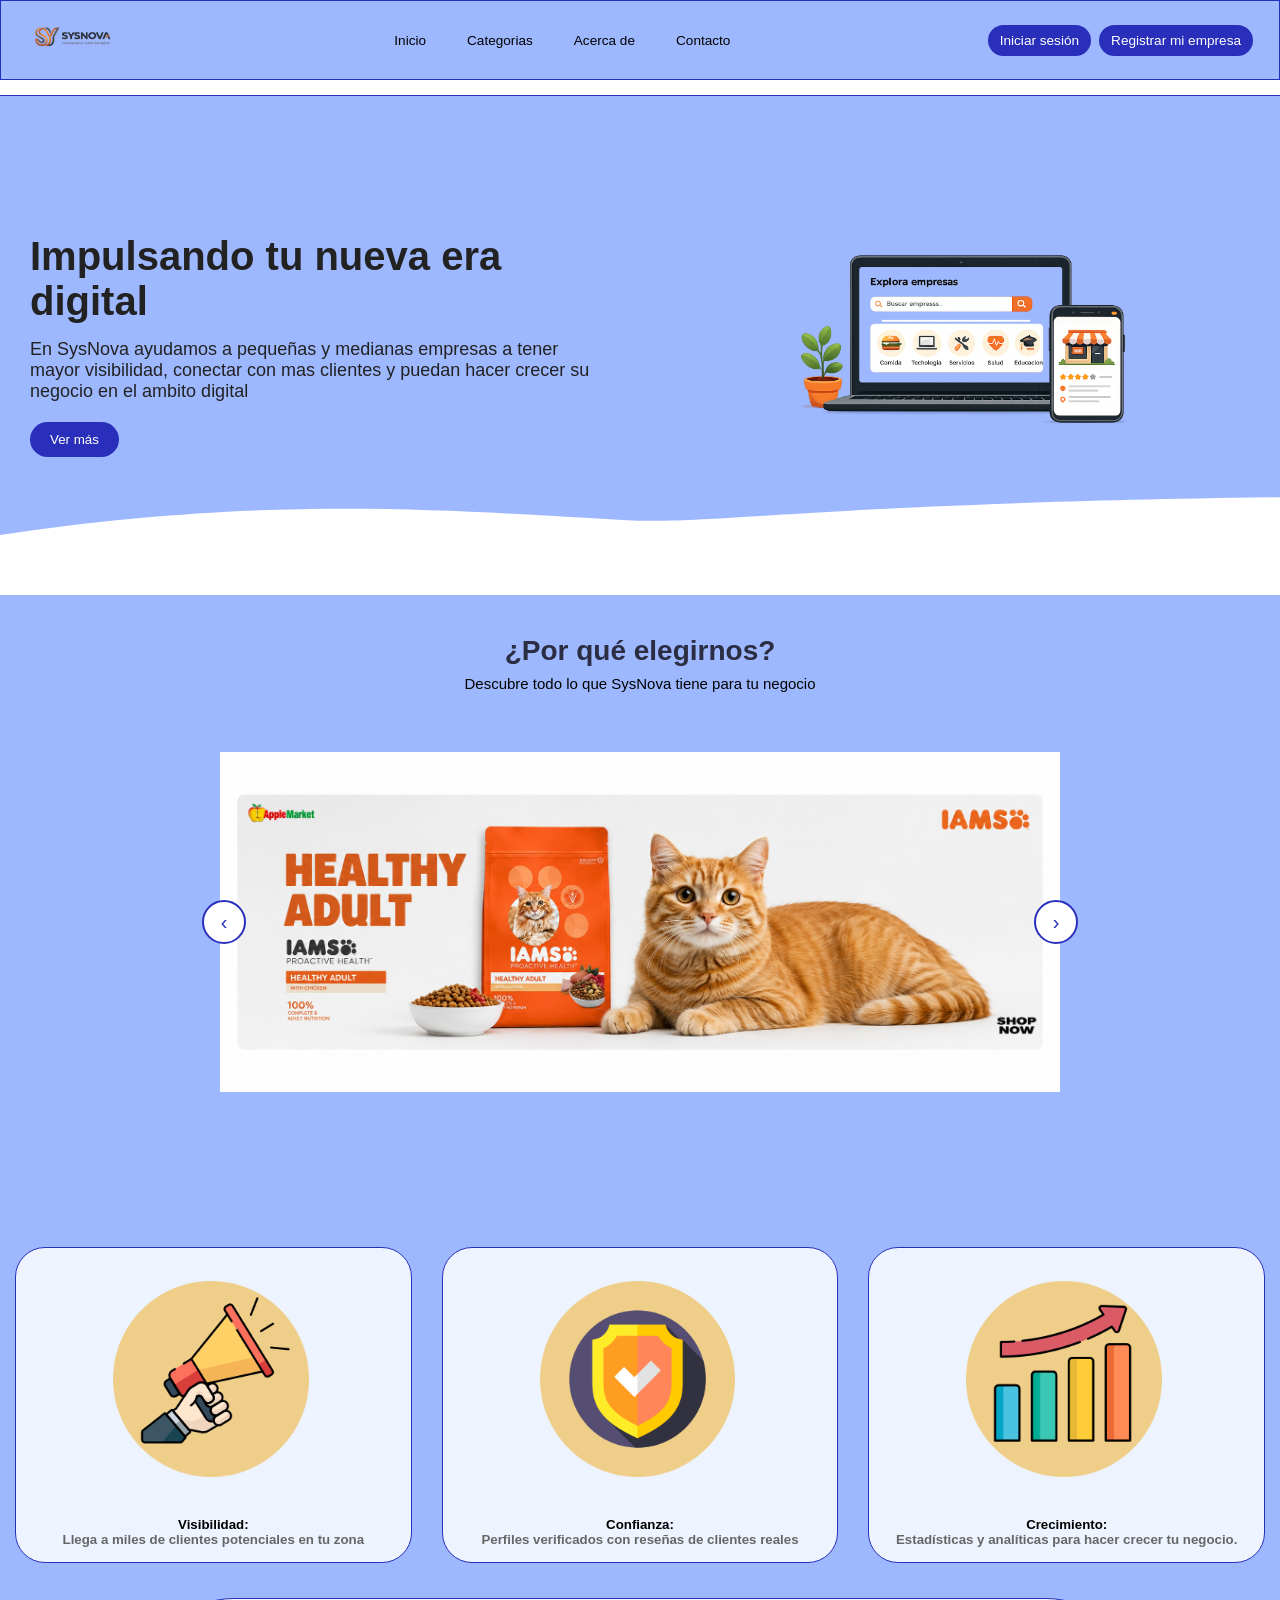
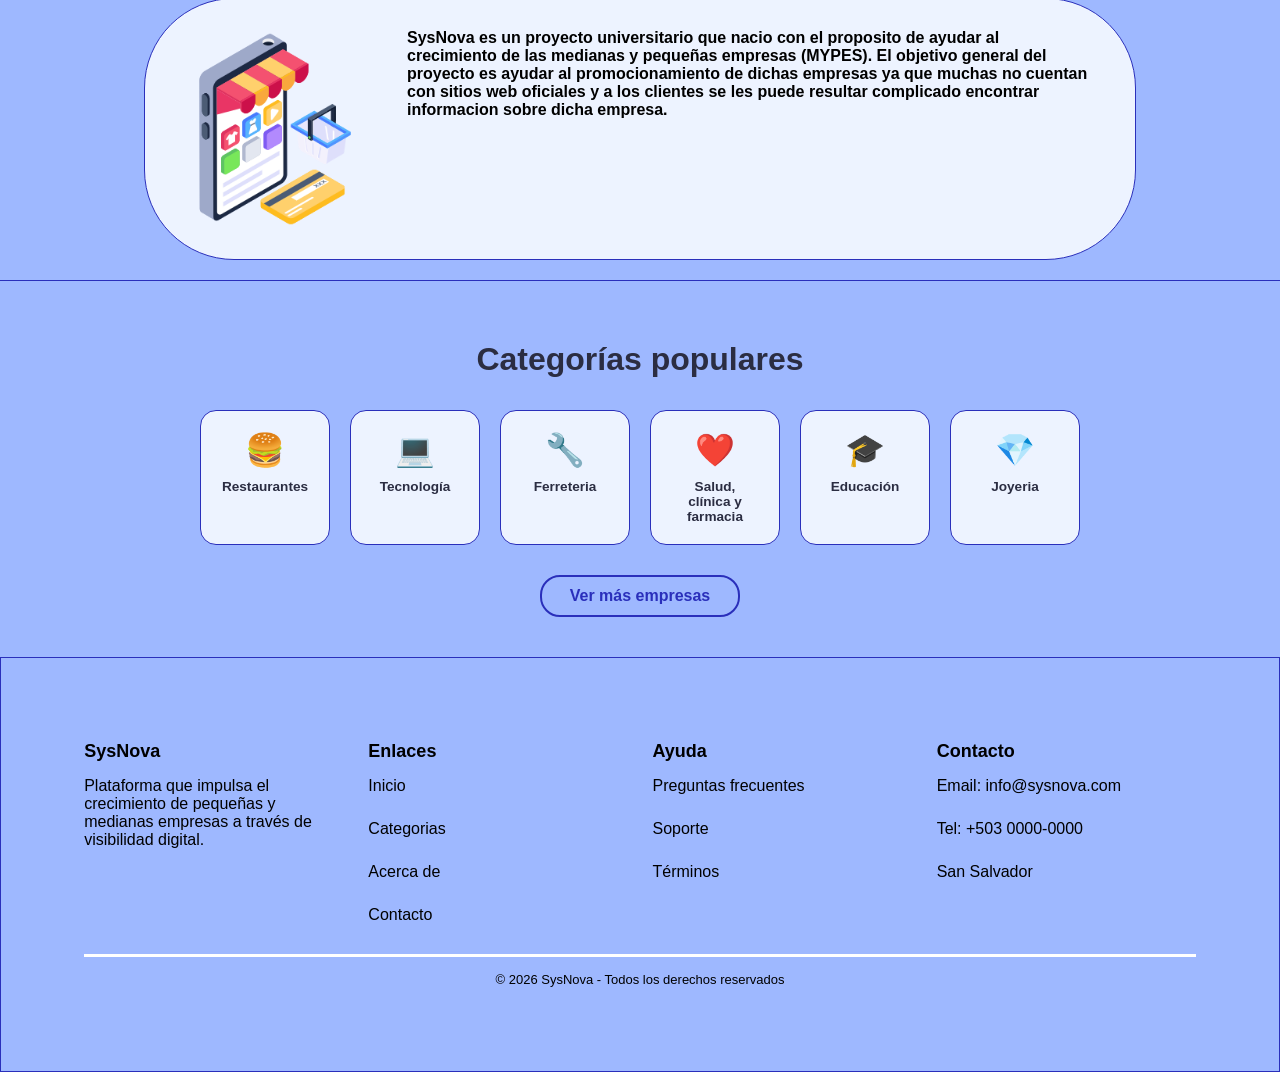
<file: index.html>
<!DOCTYPE html>
<html lang="es">
<head>
    <meta charset="UTF-8">
    <meta name="viewport" content="width=device-width, initial-scale=1.0">
    <title>Inicio - SysNova</title>
    <link rel="stylesheet" href="css/estiloindex.css">
</head>
<body>
    <header>
    <img src="img/logo.png" class="logo">

    <!-- Botón hamburguesa (solo visible en móvil) -->
    <button class="hamburguesa" onclick="toggleMenu()">&#9776;</button>

        <nav class="menu">
          <ul>
                <li><a href="index.html">Inicio</a></li>
                <li><a href="paginas/categorias.html">Categorias</a></li>
                <li><a href="paginas/acercade.html">Acerca de</a></li>
                <li><a href="paginas/contacto.html">Contacto</a></li>
            </ul> 
        </nav>
            <ul class="registro">
                <li><button onclick="abrirModalLogin()">Iniciar sesión</button></li>
                <li><button onclick="abrirModal()">Registrar mi empresa</button></li>
            </ul>  
    </header>

    <section class="banner">
        <div class="banner-texto">
            <h1>Impulsando tu nueva era digital</h1>
            <p>En SysNova ayudamos a pequeñas y medianas empresas a tener mayor visibilidad, conectar con mas clientes y puedan hacer crecer su negocio en el ambito digital</p>
            <button>Ver más</button>
        </div>

        <div class="banner-img">
        <img src="img/banner.png" alt="banner">
        </div>

        <svg class="curva" viewBox="0 0 1440 320" preserveAspectRatio="none">
        <path fill="white" d="M0,200 C300,120 500,150 700,170 C900,190 1100,20 3940,220 L1440,320 L0,320 Z"></path>
        </svg>
    </section>

    <!-- CARRUSEL -->
<section class="carousel-section">
  <h2>¿Por qué elegirnos?</h2>
  <p>Descubre todo lo que SysNova tiene para tu negocio</p>

  <div class="carousel-wrapper">
    <button class="carousel-btn btn-prev" onclick="mover(-1)">&#8249;</button>
    <div class="carousel-track" id="track">

      <div class="carousel-slide">
        <img src="img/imgIndex/slide1.jpeg" alt="Slide 1">
      </div>

      <div class="carousel-slide">
        <img src="img/imgIndex/slide2.jpeg" alt="Slide 2">
      </div>

      <div class="carousel-slide">
        <img src="img/imgIndex/slide3.jpeg" alt="Slide 3">
      </div>

      <div class="carousel-slide">
        <img src="img/imgIndex/slide4.jpeg" alt="Slide 4">
      </div>

      <div class="carousel-slide">
        <img src="img/imgIndex/slide5.jpeg" alt="Slide 5">
      </div>

    </div>
    <button class="carousel-btn btn-next" onclick="mover(1)">&#8250;</button>
  </div>
</section>
    
<!-- Contenido -->
<div class="contenido_container">
    <section class="servicios">
        <!-- <h1>¿Porque elegir a SysNova?</h1> -->
        <div class="cards">
        <div class="card">
            <img src="img/parlante.png" alt="">
            <h5><span>Visibilidad:</span></h5>
            <h5 class="descripcion">Llega a miles de clientes potenciales en tu zona</h5>
          </div>
        <div class="card">
            <img src="img/proteger.png" alt="">
            <h5><span>Confianza:</span></h5>
            <h5 class="descripcion">Perfiles verificados con reseñas de clientes reales</h5>
          </div>
        <div class="card">
            <img src="img/creciente.png" alt="">
            <h5><span>Crecimiento:</span></h5>
            <h5 class="descripcion">Estadísticas y analíticas para hacer crecer tu negocio.</h5>
          </div>
        </div>
    </section>

    <section class="contenido">
        <div class="objetivo">
        <img src="img/tienda-online.png" alt="">
        <p class="parrafo">
        <h4>SysNova es un proyecto universitario que nacio con el proposito de ayudar al crecimiento de las medianas y pequeñas empresas (MYPES). 
        El objetivo general del proyecto es ayudar al promocionamiento de dichas empresas ya que muchas no cuentan con sitios web oficiales y
        a los clientes se les puede resultar complicado encontrar informacion sobre dicha empresa.</h4>
        </p>
        </div>
    </section>
</div>

<!-- ===== CATEGORÍAS DESTACADAS ===== -->
    <section class="categorias-destacadas">
        <h2>Categorías populares</h2>
        <div class="categorias-grid">

            <a href="paginas/categorias.html" class="categoria-item">
                <div class="categoria-icono">🍔</div>
                <span>Restaurantes</span>
            </a>

            <a href="paginas/categorias.html" class="categoria-item">
                <div class="categoria-icono">💻</div>
                <span>Tecnología</span>
            </a>

            <a href="paginas/categorias.html" class="categoria-item">
                <div class="categoria-icono">🔧</div>
                <span>Ferreteria</span>
            </a>

            <a href="paginas/categorias.html" class="categoria-item">
                <div class="categoria-icono">❤️</div>
                <span>Salud, clínica y farmacia</span>
            </a>

            <a href="paginas/categorias.html" class="categoria-item">
                <div class="categoria-icono">🎓</div>
                <span>Educación</span>
            </a>

            <a href="paginas/categorias.html" class="categoria-item">
                <div class="categoria-icono">💎</div>
                <span>Joyeria</span>
            </a>

        </div>
        <a href="paginas/categorias.html" class="btn-ver-mas">Ver más empresas</a>
    </section>

    
    <footer class="footer">   
  <div class="footer_container">

    <div class="footer-col">
      <h3>SysNova</h3>
      <p>Plataforma que impulsa el crecimiento de pequeñas y medianas empresas a través de visibilidad digital.</p>
    </div>

    <div class="footer-col">
      <h3>Enlaces</h3>
      <ul>
        <li><a href="index.html">Inicio</a></li>
        <li><a href="paginas/categorias.html">Categorias</a></li>
        <li><a href="paginas/acercade.html">Acerca de</a></li>
        <li><a href="paginas/contacto.html">Contacto</a></li>
      </ul>
    </div>

    <div class="footer-col">
      <h3>Ayuda</h3>
      <ul>
        <li><a href="#">Preguntas frecuentes</a></li>
        <li><a href="https://chat.whatsapp.com/Ka7jsr1b1MmJFiYyXJG0tu?s=cl&p=a&mlu=4">Soporte</a></li>
        <li><a href="#">Términos</a></li>
      </ul>
    </div>

    <div class="footer-col">
      <h3>Contacto</h3>
      <ul>
        <li>Email: info@sysnova.com</li>
        <li>Tel: +503 0000-0000</li>
        <li>San Salvador</li>
      </ul>
    </div>

  </div>

  <div class="footer-bottom">
    <p>© 2026 SysNova - Todos los derechos reservados</p>
  </div>
</footer>

<!-- Ventana emergente registro -->
<div id="modal" class="modal">
  <div class="modal-contenido">
    <span class="cerrar" onclick="cerrarModal()">&times;</span>
    <h2>Registro de Empresa</h2>

    <form action="">
      <label for="nombreEmpresa">Nombre de la empresa</label>
        <input type="text" placeholder="Escriba aqui" required>
      <label for="email">Correo electronico</label>
        <input type="email" placeholder="Escriba aqui" required>
      <label for="telefono">Telefono</label>
    <input type="tel" placeholder="Escriba aqui">
    <textarea placeholder="Descripcion" name="descripcion"></textarea>
    <input type="submit" value="Registrar">
    </form>
  </div>
</div>

<!-- Ventana emergente inicio de sesion -->

<div id="modalLogin" class="modal" >
  <div class="modal-contenido">
    <span class="cerrar" onclick="cerrarModalLogin()">&times;</span>
    <h2>Inicia Sesión</h2>
    <form action="">
      <label for="email">Correo electronico</label>
        <input type="email" placeholder="Escriba aqui" required>
      <label for="password">Contraseña</label>
        <input type="password" placeholder="Escriba aqui" required>
        <h5 class="forgotpassword">¿Olvidaste tu contraseña?</h5>
        <h5 class="forgotpassword"><a href="#" style="color: #2a2fbb">Recuperar contraseña</a></h5>
      <input type="submit" value="Iniciar Sesión">
    </form>
  </div>
</div>

<script src="javascript/script.js"></script>
</body>
</html>
</file>
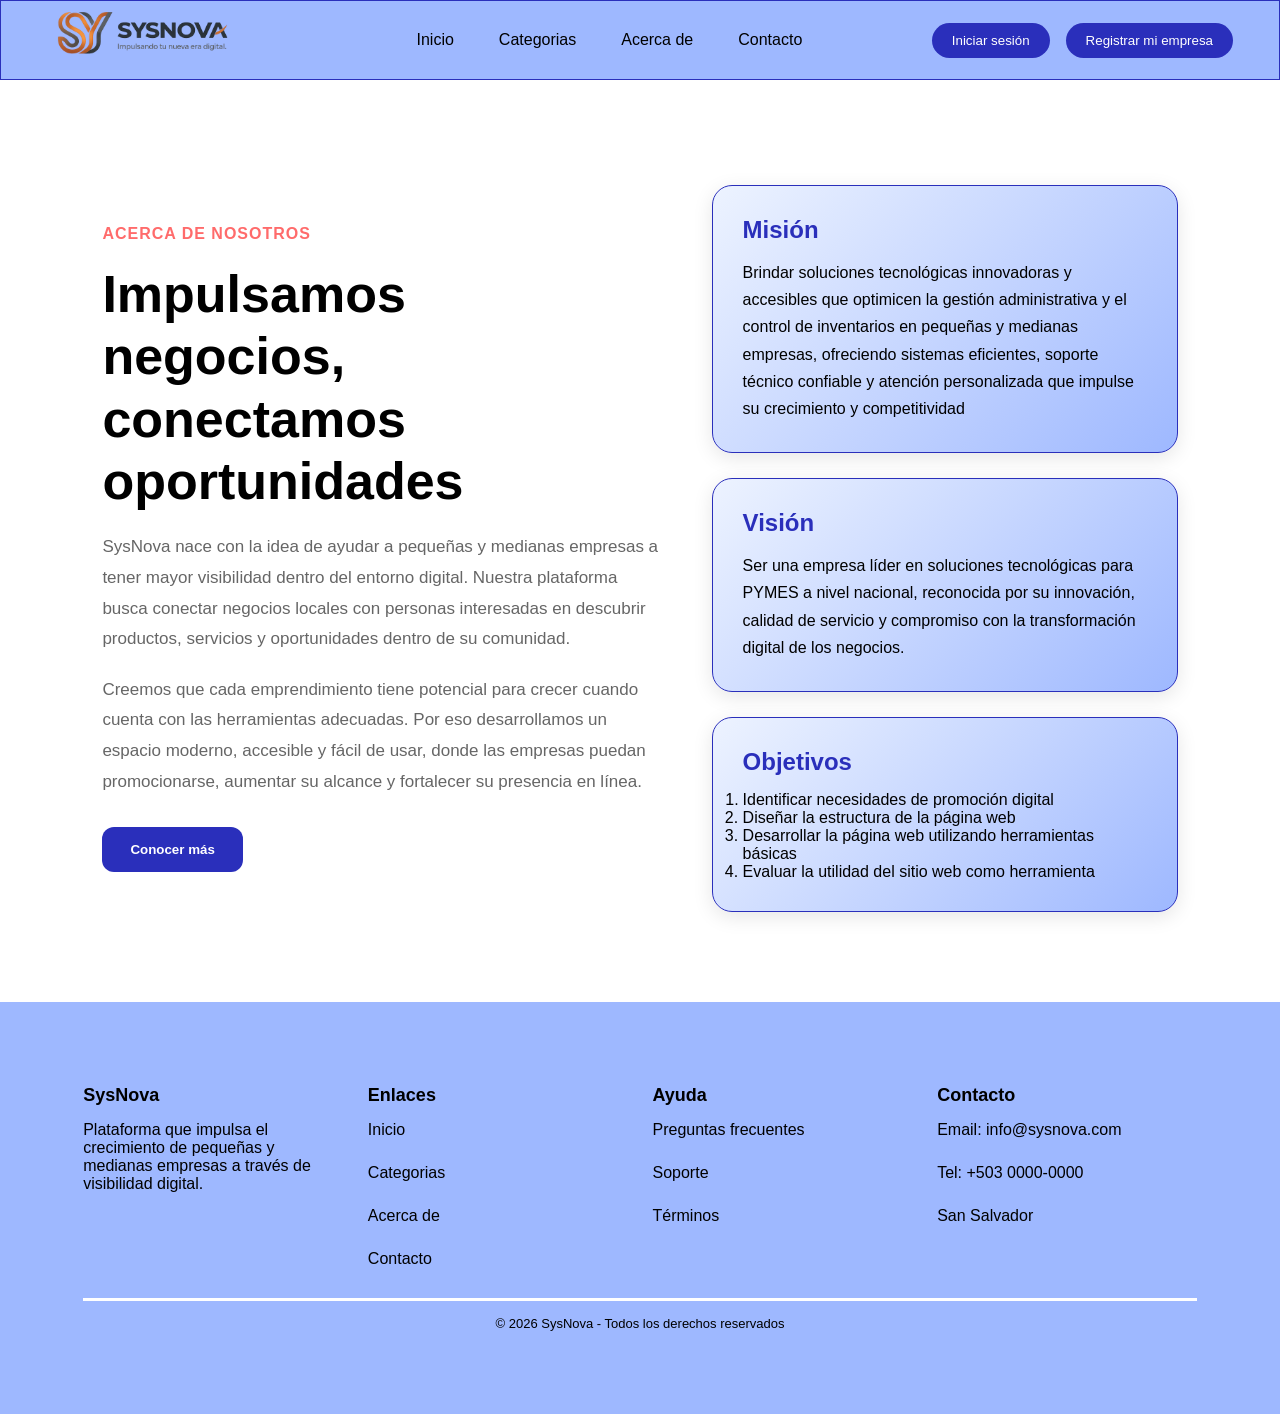
<file: paginas/acercade.html>
<!DOCTYPE html>
<html lang="es">
<head>
    <meta charset="UTF-8">
    <meta name="viewport" content="width=device-width, initial-scale=1.0">
    <title>Document</title>
    <link rel="stylesheet" href="../css/estiloAcerca.css">
</head>
<body>
    <header>
    <img src="../img/logo.png" class="logo">

    <!-- Botón hamburguesa (solo visible en móvil) -->
    <button class="hamburguesa" onclick="toggleMenu()">&#9776;</button>

        <nav class="menu">
            <ul>
                <li><a href="../index.html">Inicio</a></li>
                <li><a href="categorias.html">Categorias</a></li>
                <li><a href="acercade.html">Acerca de</a></li>
                <li><a href="contacto.html">Contacto</a></li>
            </ul> 
        </nav>
            <ul class="registro">
                <li><button onclick="abrirModalLogin()">Iniciar sesión</button></li>
                <li><button onclick="abrirModal()">Registrar mi empresa</button></li>
            </ul>  
    </header>
    
<section class="about">

    <div class="about-content">

        <div class="about-text">

            <span>ACERCA DE NOSOTROS</span>

            <h2>
                Impulsamos negocios,
                conectamos oportunidades
            </h2>

            <p>
                SysNova nace con la idea de ayudar a pequeñas y medianas empresas
                a tener mayor visibilidad dentro del entorno digital.
                Nuestra plataforma busca conectar negocios locales con personas
                interesadas en descubrir productos, servicios y oportunidades
                dentro de su comunidad.
            </p>

            <p>
                Creemos que cada emprendimiento tiene potencial para crecer cuando
                cuenta con las herramientas adecuadas. Por eso desarrollamos un
                espacio moderno, accesible y fácil de usar, donde las empresas
                puedan promocionarse, aumentar su alcance y fortalecer su presencia
                en línea.
            </p>

            <button><a href="servicios.html">Conocer más</a></button>

        </div>

        <div class="about-boxes">

            <div class="about-card">
                <h3>Misión</h3>

                <p>
                    Brindar soluciones tecnológicas innovadoras y accesibles que optimicen 
                    la gestión administrativa y el control de inventarios en pequeñas y 
                    medianas empresas, ofreciendo sistemas eficientes, soporte técnico 
                    confiable y atención personalizada que impulse su crecimiento y 
                    competitividad
                </p>
            </div>

            <div class="about-card">
                <h3>Visión</h3>

                <p>
                    Ser una empresa líder en soluciones tecnológicas para PYMES a nivel 
                    nacional, reconocida por su innovación, calidad de servicio y 
                    compromiso con la transformación digital de los negocios. 
                </p>
            </div>

            <div class="about-card">
                <h3>Objetivos</h3>

                <p>
                    <ol>
                    <li>Identificar necesidades de promoción digital</li>
                    <li>Diseñar la estructura de la página web</li>
                    <li>Desarrollar la página web utilizando herramientas básicas</li>
                    <li>Evaluar la utilidad del sitio web como herramienta</li>
                </p>
            </div>
        </div>
    </div>
</section> 

    <!--- footer -->
    <footer class="footer">   
    <div class="footer_container">

    <div class="footer-col">
        <h3>SysNova</h3>
        <p>Plataforma que impulsa el crecimiento de pequeñas y medianas empresas a través de visibilidad digital.</p>
    </div>

    <div class="footer-col">
        <h3>Enlaces</h3>
        <ul>
            <li><a href="../index.html">Inicio</a></li>
            <li><a href="categorias.html">Categorias</a></li>
            <li><a href="acercade.html">Acerca de</a></li>
            <li><a href="contacto.html">Contacto</a></li>
        </ul>
    </div>

    <div class="footer-col">
        <h3>Ayuda</h3>
        <ul>
            <li><a href="#">Preguntas frecuentes</a></li>
            <li><a href="https://chat.whatsapp.com/Ka7jsr1b1MmJFiYyXJG0tu?s=cl&p=a&mlu=4">Soporte</a></li>
            <li><a href="#">Términos</a></li>
        </ul>
    </div>

    <div class="footer-col">
        <h3>Contacto</h3>
        <ul>
            <li>Email: info@sysnova.com</li>
            <li>Tel: +503 0000-0000</li>
            <li>San Salvador</li>
        </ul>
    </div>
    </div>

    <div class="footer-bottom">
    <p>© 2026 SysNova - Todos los derechos reservados</p>
    </div>
</footer>
</section>

<!--Ventana emergente registro-->
<div id="modal" class="modal">
    <div class="modal-contenido">
        <span class="cerrar" onclick="cerrarModal()">&times;</span>
        <h2>Registro de Empresa</h2>

        <form action="">
        <label for="nombre" class="form-label">Nombre de la empresa</label>
            <input type="text" placeholder="Escriba aqui" class="form-control" required>
        <label for="Correo">Correo</label>
            <input type="email" placeholder="Escriba aqui" class="form-control" required>
        <label for="telefono">Telefono</label>
            <input type="tel" placeholder="Escriba aqui" required>
            <textarea placeholder="Descripcion" name="descripcion"></textarea>
            <input type="submit" value="Registrar">
        </form>
    </div>
</div>

<!-- Ventana emergente inicio de sesion -->

<div id="modalLogin" class="modal" >
  <div class="modal-contenido">
    <span class="cerrar" onclick="cerrarModalLogin()">&times;</span>
    <h2>Inicia Sesión</h2>

    <form action="">
    <label for="correo">Correo</label>
        <input type="email" placeholder="Escriba aqui" required>
    <label for="password">Contraseña</label>
        <input type="password" placeholder="Escriba aqui" required>
        <h5 class="forgotpassword">¿Olvidaste tu contraseña?</h5>
        <h5 class="forgotpassword"><a href="#" style="color: #2a2fbb"">Recuperar contraseña</a></h5>
    <input type="submit" value="Iniciar Sesión">
    </form>
  </div>
</div>
<script src="../javascript/script.js"></script>
</body>
</html>
</file>
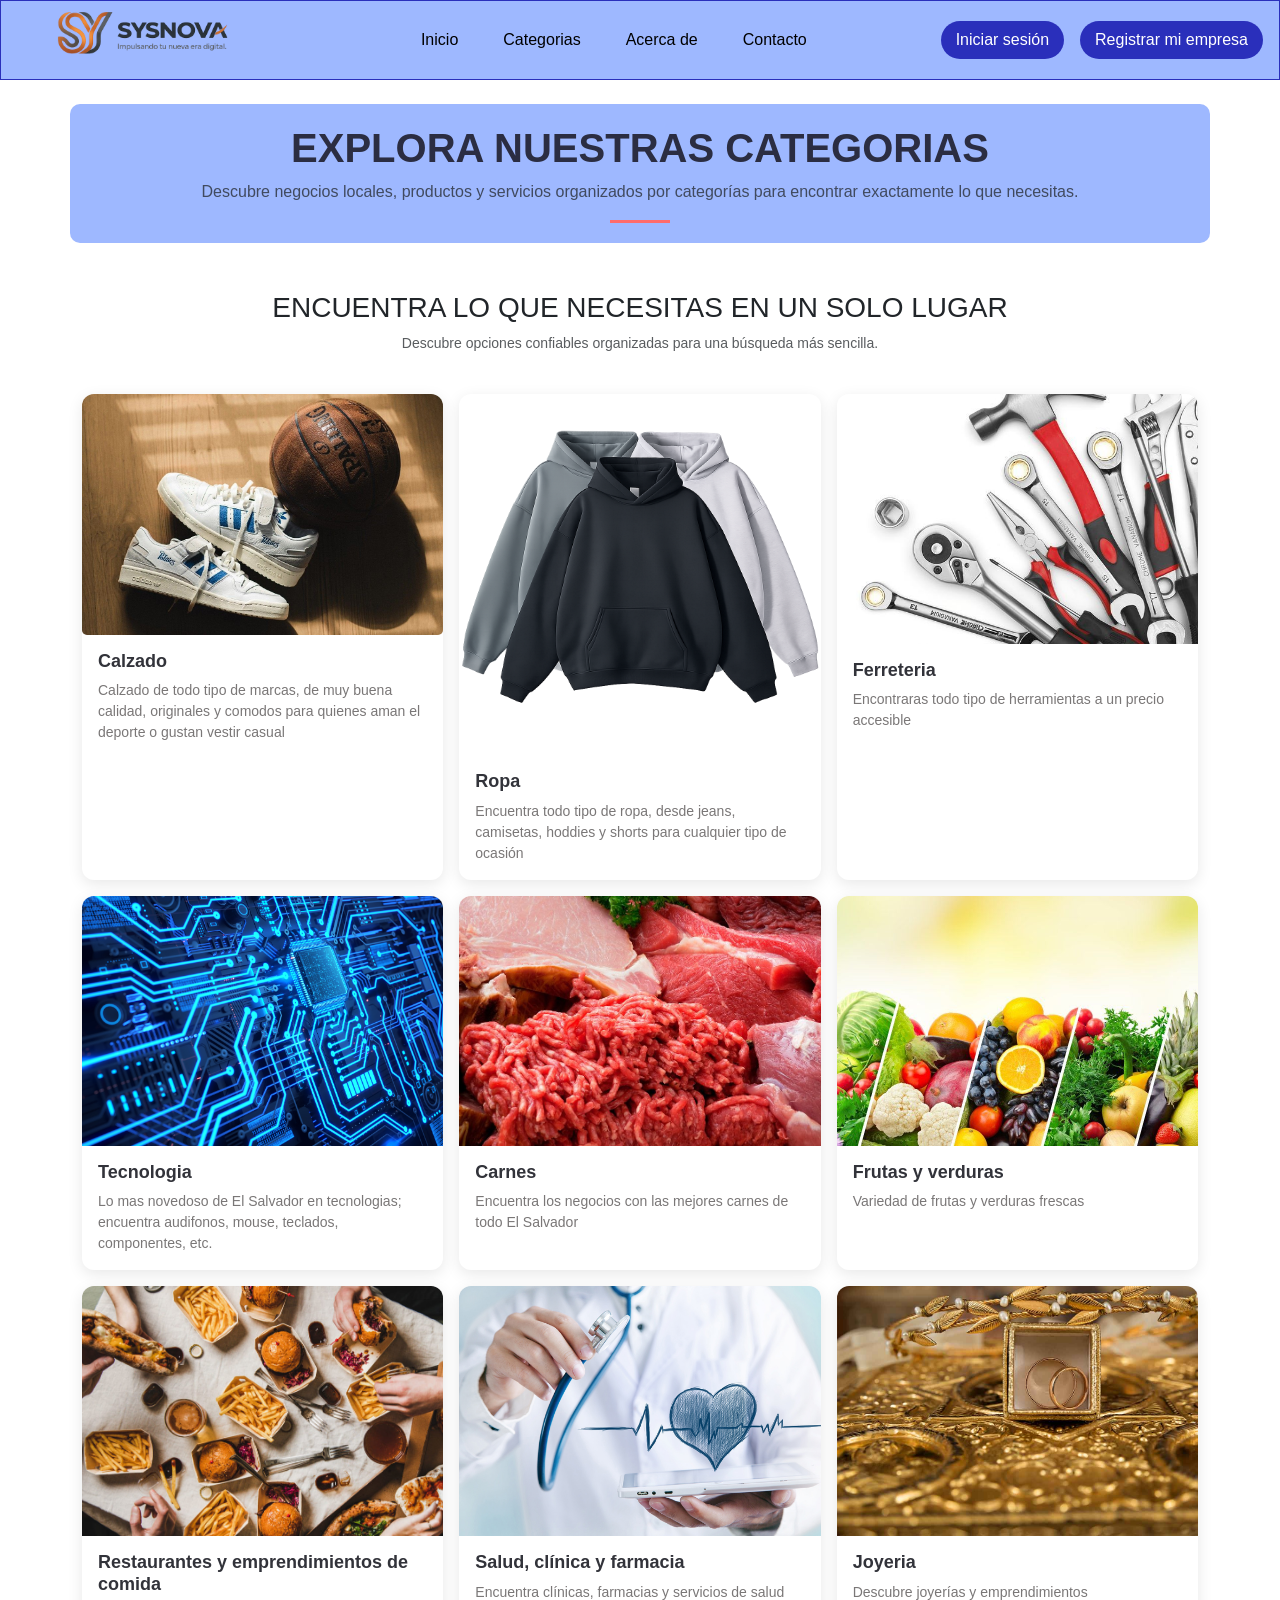
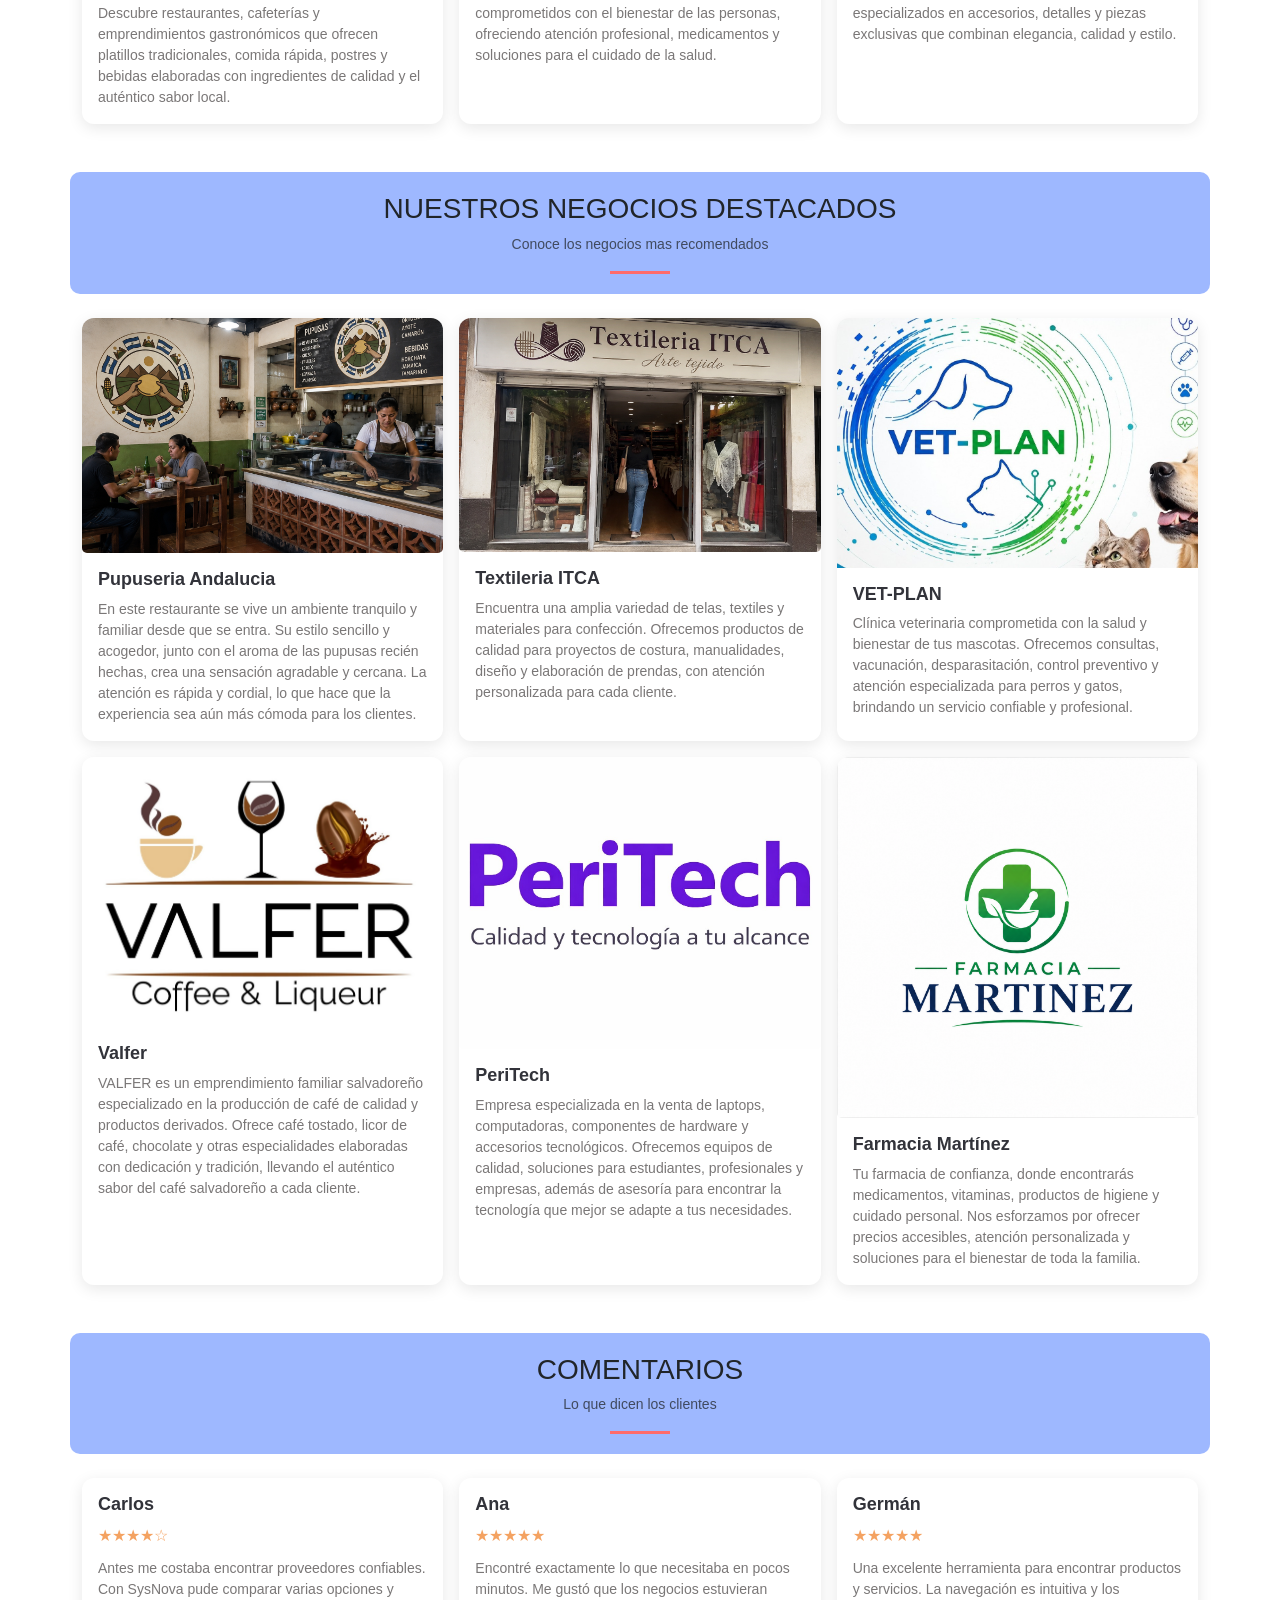
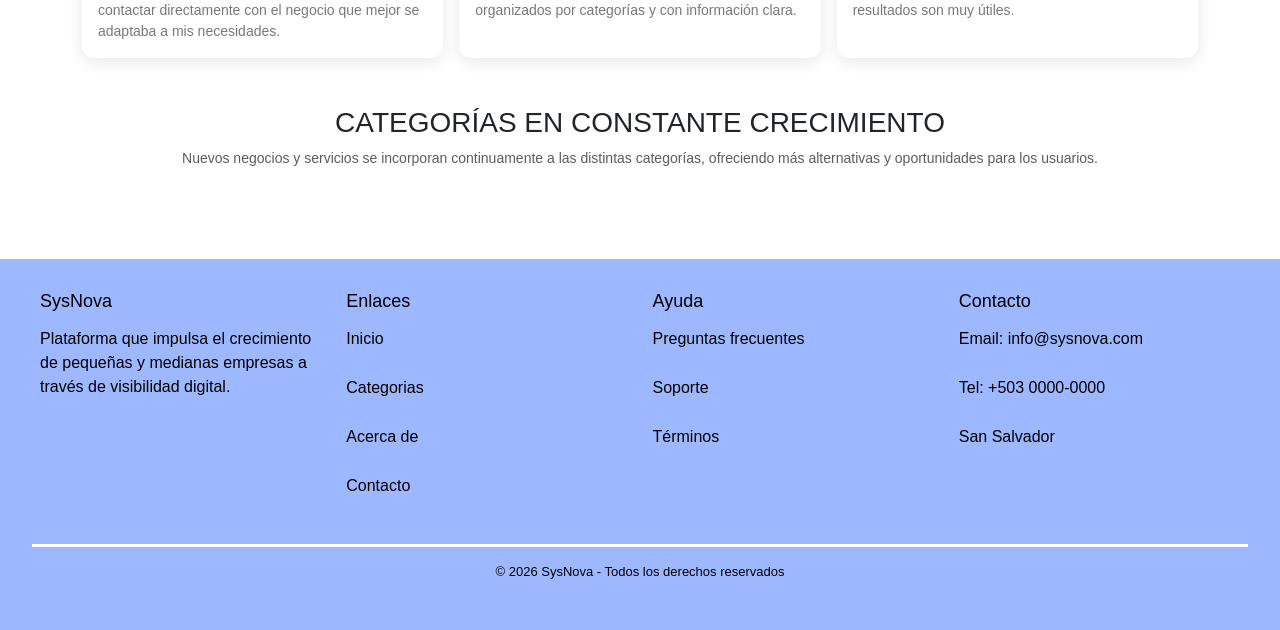
<file: paginas/categorias.html>
<!DOCTYPE html>
<html lang="es">
<head>
    <meta charset="UTF-8">
    <meta name="viewport" content="width=device-width, initial-scale=1.0">
    <title>Categorias - SysNova</title>
    <link rel="stylesheet" href="../css/bootstrap.css">
    <link rel="stylesheet" href="../css/estiloCat.css">
</head>
<body>
<header>
    <img src="../img/logo.png" class="logo">
 
    <!-- Botón hamburguesa (solo visible en móvil) -->
    <button class="hamburguesa" onclick="toggleMenu()">&#9776;</button>
 
        <nav class="menu">
            <ul>
                <li><a href="../index.html">Inicio</a></li>
                <li><a href="categorias.html">Categorias</a></li>
                <li><a href="acercade.html">Acerca de</a></li>
                <li><a href="contacto.html">Contacto</a></li>
            </ul> 
        </nav>
            <ul class="registro">
                <li><button onclick="abrirModalLogin()">Iniciar sesión</button></li>
                <li><button onclick="abrirModal()">Registrar mi empresa</button></li>
            </ul>  
</header>

<!--Contenido -->

    <main class="container">
        <!--Subtitulo frase-->
        <div class="row text-center justify-content-center my-4">
            <div class="intro col-12">
                <h1 class="titulo-galeria">EXPLORA NUESTRAS CATEGORIAS</h1>
                <p class="text-muted">Descubre negocios locales, productos y servicios organizados por categorías para encontrar exactamente lo que necesitas.</p>
                <hr class="linea-decorativa">
            </div>
        </div>

    <!--Subtitulo galeria-->
    <div class="row text-center mt-5 justify-content-center">
        <div class="col-12 mb-4">
            <h2 class="subtitulo-local h3 text-uppercase tracking-wide">ENCUENTRA LO QUE NECESITAS EN UN SOLO LUGAR</h2>
            <p class="text-muted small">Descubre opciones confiables organizadas para una búsqueda más sencilla.</p>
        </div>
    </div>

        <!--tarjetas-->
        <div class="row g-3">
            <div class="col-12 col-md-6 col-lg-4">
                <div class="card tarjeta-galeria h-100">
                    <img src="../img/imgcategoria/img/zapatillasadidas-.jpg" class="card-img" alt="Imagen no disponible">
                    <div class="card-body">
                        <h5 class="card-title">Calzado</h5>
                        <p class="card-text">Calzado de todo tipo de marcas, de muy buena calidad, originales y comodos para quienes aman el deporte o gustan vestir casual</p>
                    </div>
                </div>
            </div>
            <div class="col-12 col-md-6 col-lg-4">
                <div class="card tarjeta-galeria h-100">
                    <img src="../img/imgcategoria/img/ropacard.jpg" class="card-img" style="object-position: 50% 50%">
                    <div class="card-body">
                        <h5 class="card-title">Ropa</h5>
                        <p class="card-text">Encuentra todo tipo de ropa, desde jeans, camisetas, hoddies y shorts para cualquier tipo de ocasión </p>
                    </div>
                </div>
            </div>
            <div class="col-12 col-md-6 col-lg-4">
                <div class="card tarjeta-galeria h-100">
                    <img src="../img/imgcategoria/img/ferreteria.jpg" class="card-img-top">
                    <div class="card-body">
                        <h5 class="card-title">Ferreteria</h5>
                        <p class="card-text">Encontraras todo tipo de herramientas a un precio accesible</p>
                    </div>
                </div>
            </div>
            <div class="col-12 col-md-6 col-lg-4">
                <div class="card tarjeta-galeria h-100">
                    <img src="../img/imgcategoria/img/tecmologia.jpg" class="card-img-top">
                    <div class="card-body">
                        <h5 class="card-title">Tecnologia</h5>
                        <p class="card-text">Lo mas novedoso de El Salvador en tecnologias; encuentra audifonos, mouse, teclados, componentes, etc.</p>
                    </div>
                </div>
            </div>
            <div class="col-12 col-md-6 col-lg-4">
                <div class="card tarjeta-galeria h-100">
                    <img src="../img/imgcategoria/img/carnes.jpg" class="card-img-top">
                    <div class="card-body">
                        <h5 class="card-title">Carnes</h5>
                        <p class="card-text">Encuentra los negocios con las mejores carnes de todo El Salvador</p>
                    </div>
                </div>
            </div>
            <div class="col-12 col-md-6 col-lg-4">
                <div class="card tarjeta-galeria h-100">
                    <img src="../img/imgcategoria/img/FrutasyVerduras.jpg" class="card-img-top">
                    <div class="card-body">
                        <h5 class="card-title">Frutas y verduras</h5>
                        <p class="card-text">Variedad de frutas y verduras frescas</p>
                    </div>
                </div>
            </div>
            <div class="col-12 col-md-6 col-lg-4">
                <div class="card tarjeta-galeria h-100">
                    <img src="../img/imgcategoria/img/restaurantes.jpg" class="card-img-top">
                    <div class="card-body">
                        <h5 class="card-title">Restaurantes y emprendimientos de comida</h5>
                        <p class="card-text">Descubre restaurantes, cafeterías y emprendimientos gastronómicos que ofrecen platillos tradicionales, comida rápida, postres y bebidas elaboradas con ingredientes de calidad y el auténtico sabor local.
                        </p>
                    </div>
                </div>
            </div>
            <div class="col-12 col-md-6 col-lg-4">
                <div class="card tarjeta-galeria h-100">
                    <img src="../img/imgcategoria/img/salud.jpg" class="card-img-top">
                    <div class="card-body">
                        <h5 class="card-title">Salud, clínica y farmacia</h5>
                        <p class="card-text">Encuentra clínicas, farmacias y servicios de salud comprometidos con el bienestar de las personas, ofreciendo atención profesional, medicamentos y soluciones para el cuidado de la salud.
                        </p>
                    </div>
                </div>
            </div>
            <div class="col-12 col-md-6 col-lg-4">
                <div class="card tarjeta-galeria h-100">
                    <img src="../img/imgcategoria/img/joyeria.jpg" class="card-img-top">
                    <div class="card-body">
                        <h5 class="card-title">Joyeria</h5>
                        <p class="card-text">Descubre joyerías y emprendimientos especializados en accesorios, detalles y piezas exclusivas que combinan elegancia, calidad y estilo.
                        </p>
                    </div>
                </div>
            </div>
        </div>

        <!--Subtitulo negocios destacados-->
        <div class="row text-center mt-5 justify-content-center">
            <div class="intro col-12 mb-4">
                <h2 class="subtitulo-local h3 text-uppercase tracking-wide">Nuestros negocios destacados</h2>
                <p class="text-muted small">Conoce los negocios mas recomendados</p>
                <hr class="linea-decorativa">
            </div>
        </div>

        <!--Tarjetas especialidades-->
        <div class="row g-3">
            <div class="col-12 col-md-6 col-lg-4">
                <div class="card tarjeta-galeria h-100">
                    <img src="../img/imgcategoria/img/pupuseriaandalucia.png" class="card-img" style="object-position: 50% 70%">
                    <div class="card-body">
                        <h5 class="card-title">Pupuseria Andalucia</h5>
                        <p class="card-text">En este restaurante se vive un ambiente tranquilo y familiar desde que se entra. Su estilo sencillo y acogedor, junto con el aroma de las pupusas recién hechas, crea una sensación agradable y cercana. La atención es rápida y cordial, lo que hace que la experiencia sea aún más cómoda para los clientes.</p>
                    </div>
                </div>
            </div>
            <div class="col-12 col-md-6 col-lg-4">
                <div class="card tarjeta-galeria h-100">
                    <img src="../img/imgcategoria/img/textileriaitca.png" class="card-img" style="object-position: 50% 40%">
                    <div class="card-body">
                        <h5 class="card-title">Textileria ITCA</h5>
                        <p class="card-text">Encuentra una amplia variedad de telas, textiles y materiales para confección. Ofrecemos productos de calidad para proyectos de costura, manualidades, diseño y elaboración de prendas, con atención personalizada para cada cliente.</p>
                    </div>
                </div>
            </div>
            <div class="col-12 col-md-6 col-lg-4">
                <div class="card tarjeta-galeria h-100">
                    <img src="../img/imgcategoria/img/vetplancopia.jpeg" class="card-img-top" style="object-position: 50% 40%">
                    <div class="card-body">
                        <h5 class="card-title">VET-PLAN</h5>
                        <p class="card-text">Clínica veterinaria comprometida con la salud y bienestar de tus mascotas. Ofrecemos consultas, vacunación, desparasitación, control preventivo y atención especializada para perros y gatos, brindando un servicio confiable y profesional.</p>
                    </div>
                </div>
            </div>
            <div class="col-12 col-md-6 col-lg-4">
                <div class="card tarjeta-galeria h-100">
                    <img src="../img/imgcategoria/img/logovalfer.jpeg" class="card-img" style="object-position: 0% 55%;">
                    <div class="card-body">
                        <h5 class="card-title">Valfer</h5>
                        <p class="card-text">VALFER es un emprendimiento familiar salvadoreño especializado en la producción de café de calidad y productos derivados. Ofrece café tostado, licor de café, chocolate y otras especialidades elaboradas con dedicación y tradición, llevando el auténtico sabor del café salvadoreño a cada cliente.</p>
                    </div>
                </div>
            </div>
            <div class="col-12 col-md-6 col-lg-4">
                <div class="card tarjeta-galeria h-100">
                    <img src="../img/imgcategoria/img/peritechrecorte.jpeg" class="card-img" style="object-position: 50% 30%">
                    <div class="card-body">
                        <h5 class="card-title">PeriTech</h5>
                        <p class="card-text">Empresa especializada en la venta de laptops, computadoras, componentes de hardware y accesorios tecnológicos. Ofrecemos equipos de calidad, soluciones para estudiantes, profesionales y empresas, además de asesoría para encontrar la tecnología que mejor se adapte a tus necesidades.</p>
                    </div>
                </div>
            </div>
            <div class="col-12 col-md-6 col-lg-4">
                <div class="card tarjeta-galeria h-100">
                    <img src="../img/imgcategoria/img/farmacia.png" class="card-img" style="object-position: 50% 30%">
                    <div class="card-body">
                        <h5 class="card-title">Farmacia Martínez</h5>
                        <p class="card-text">Tu farmacia de confianza, donde encontrarás medicamentos, vitaminas, productos de higiene y cuidado personal. Nos esforzamos por ofrecer precios accesibles, atención personalizada y soluciones para el bienestar de toda la familia.
                        </p>
                    </div>
                </div>
            </div>
        </div>
        <!--Seccion de comentarios-->
        <div class="row text-center mt-5 justify-content-center">
            <div class="intro col-12 mb-4">
                <h2 class="subtitulo-local h3 text-uppercase tracking-wide">Comentarios</h2>
                <p class="text-muted small">Lo que dicen los clientes</p>
                <hr class="linea-decorativa">
            </div>
        </div>
            <div class="row g-3">
            <div class="col-12 col-md-6 col-lg-4">
                <div class="card tarjeta-galeria h-100">
                    <div class="card-body">
                        <h5 class="card-title">Carlos</h5>
                        <p class="stars">★★★★☆</p>
                        <p class="card-text">Antes me costaba encontrar proveedores confiables. Con SysNova pude comparar varias opciones y contactar directamente con el negocio que mejor se adaptaba a mis necesidades.
                        </p>
                    </div>
                </div>
            </div>
            <div class="col-12 col-md-6 col-lg-4">
                <div class="card tarjeta-galeria h-100">
                    <div class="card-body">
                        <h5 class="card-title">Ana</h5>
                        <p class="stars">★★★★★</p>
                        <p class="card-text">Encontré exactamente lo que necesitaba en pocos minutos. Me gustó que los negocios estuvieran organizados por categorías y con información clara.
                        </p>
                    </div>
                </div>
            </div>
            <div class="col-12 col-md-6 col-lg-4">
                <div class="card tarjeta-galeria h-100">
                    <div class="card-body">
                        <h5 class="card-title">Germán</h5>
                        <p class="stars">★★★★★</p>
                        <p class="card-text">Una excelente herramienta para encontrar productos y servicios. La navegación es intuitiva y los resultados son muy útiles.
                        </p>
                    </div>
                </div>
            </div>  
        </div>
        

        <!--Subtitulo local-->
        <div class="row text-center mt-5 justify-content-center">
            <div class="col-12 mb-4">
                <h2 class="subtitulo-local h3 text-uppercase tracking-wide">CATEGORÍAS EN CONSTANTE CRECIMIENTO</h2>
                <p class="text-muted small">Nuevos negocios y servicios se incorporan continuamente a las distintas categorías, ofreciendo más alternativas y oportunidades para los usuarios.</p>
            </div>
        </div>
    </main>

        <!--Descripcion imagen dinamica local
        <div class="row align-items-center">
            <div class="col-12" id="parrafo">
                <p>
                    En este restaurante pupusero se vive un ambiente tranquilo y familiar desde que se entra. Su estilo
                    sencillo y acogedor, junto con el aroma de las pupusas recién hechas, crea una sensación agradable y
                    cercana. El sonido del comal y el trato amable del personal hacen del lugar un espacio ideal para
                    compartir en familia o con amigos. La atención es rápida y cordial, lo que hace que la experiencia
                    sea aún más cómoda para los clientes. Además, los ingredientes frescos y el sazón casero se notan en
                    cada bocado, invitando a regresar.
                </p>
            </div>

            <div class="col-12 text-center mb-3">
                <img src="#" class="img-fluid fade-img" id="info--">
            </div>
        </div>
    </main>  -->

<!--footer-->
    
<footer class="footer">   
    <div class="footer_container">
        <div class="footer-col">
        <h3>SysNova</h3>
        <p>Plataforma que impulsa el crecimiento de pequeñas y medianas empresas a través de visibilidad digital.</p>
    </div>

    <div class="footer-col">
        <h3>Enlaces</h3>
            <ul>
                <li><a href="../index.html">Inicio</a></li>
                <li><a href="categorias.html">Categorias</a></li>
                <li><a href="acercade.html">Acerca de</a></li>
                <li><a href="contacto.html">Contacto</a></li>
            </ul>
    </div>
    <div class="footer-col">
        <h3>Ayuda</h3>
        <ul>
            <li><a href="#">Preguntas frecuentes</a></li>
            <li><a href="https://chat.whatsapp.com/Ka7jsr1b1MmJFiYyXJG0tu?s=cl&p=a&mlu=4">Soporte</a></li>
            <li><a href="#">Términos</a></li>
        </ul>
    </div>
    <div class="footer-col">
        <h3>Contacto</h3>
        <ul>
            <li>Email: info@sysnova.com</li>
            <li>Tel: +503 0000-0000</li>
            <li>San Salvador</li>
        </ul>
    </div>
    </div>
    <div class="footer-bottom">
        <p>© 2026 SysNova - Todos los derechos reservados</p>
    </div>
</footer>

<!--Ventana emergente inicio se sesion-->
<div id="modal" class="modal">
    <div class="modal-contenido">
        <span class="cerrar" onclick="cerrarModal()">&times;</span>
        <h2>Registro de Empresa</h2>

        <form action="">
        <label for="nombre" class="form-label">Nombre de la empresa</label>
            <input type="text" placeholder="Escriba aqui" class="form-control" required>
        <label for="Correo">Correo</label>
            <input type="email" placeholder="Escriba aqui" class="form-control" required>
        <label for="telefono">Telefono</label>
            <input type="tel" placeholder="Escriba aqui" required>
            <textarea placeholder="Descripcion" name="descripcion"></textarea>
            <input type="submit" value="Registrar">
        </form>
    </div>
</div>

<!--Ventana emergente registro-->

<div id="modalLogin" class="modal" >
    <div class="modal-contenido">
    <span class="cerrar" onclick="cerrarModalLogin()">&times;</span>
    <h2>Inicia Sesión</h2>
    
    <form action="">
    <label for="correo">Correo</label>
        <input type="email" placeholder="Escriba aqui" required>
    <label for="password">Contraseña</label>
        <input type="password" placeholder="Escriba aqui" required>
        <h5 class="forgotpassword">¿Olvidaste tu contraseña?</h5>
        <h5 class="forgotpasswordbtn"><a href="#" style="color: #2a2fbb">Recuperar contraseña</a></h5>
    <input type="submit" value="Iniciar Sesión">
    </form>
  </div>
</div>



<script src="../javascript/script.js"></script>
</body>
</html>
</file>
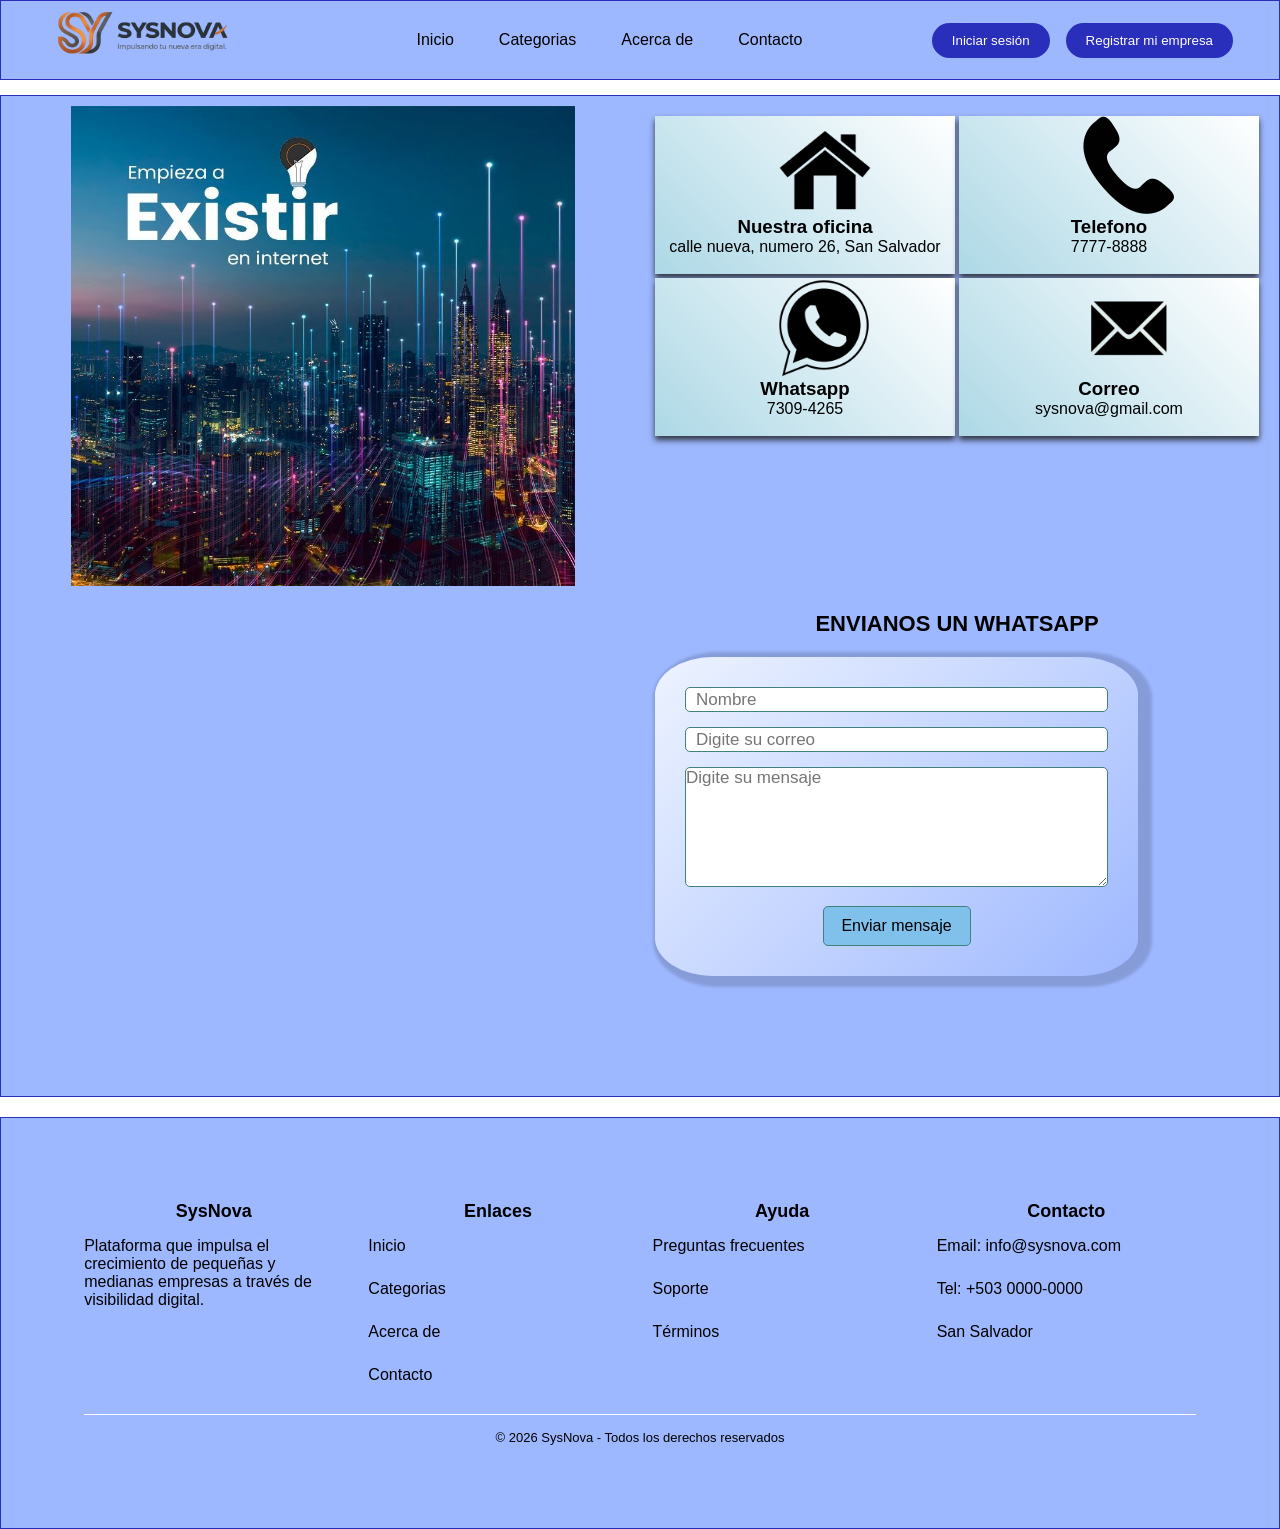
<file: paginas/contacto.html>
<!DOCTYPE html>
<html lang="es">
<head>
    <meta charset="UTF-8">
    <meta name="viewport" content="width=device-width, initial-scale=1.0">
    <title>SysNova</title>
    <link rel="stylesheet" href="../css/estiloContact.css">
</head>
<body>
    <header>
    <img src="../img/logo.png" class="logo">
    <button class="hamburguesa" onclick="toggleMenu()">&#9776;</button>
    
        <nav class="menu">
          <ul>
                <li><a href="../index.html">Inicio</a></li>
                <li><a href="categorias.html">Categorias</a></li>
                <li><a href="acercade.html">Acerca de</a></li>
                <li><a href="contacto.html">Contacto</a></li>
            </ul> 
        </nav>
            <ul class="registro">
                <li><button onclick="abrirModalLogin()">Iniciar sesión</button></li>
                <li><button onclick="abrirModal()">Registrar mi empresa</button></li>
            </ul>  
    </header>

<!--contenido de la pagina inicio-->

          <main class="contenedorP">   
              <section class="banner">
                      <div class="banner-img">
                          <img src="../img/presenciaonline.jpg" alt="banner">
                      </div>
              </section>
                  <div class="contenedor1p">
                        <div class="contenedoriconos">
                            <div class="iconos">
                                <img src="../img/iconoUbicacion.PNG" alt="">
                                  <h3>Nuestra oficina</h3>
                                  <p>calle nueva, numero 26, San Salvador</p><br>
                            </div> 
                            <div class="iconos">
                                <img src="../img/iconoTelefono.PNG" alt="">
                                  <h3>Telefono</h3>
                                  <p>7777-8888</p><br>
                            </div> 
                            <div class="iconos">
                                <img src="../img/iconoWhatsapp.PNG" alt="">
                                  <h3>Whatsapp</h3>
                                  <p>7309-4265</p><br>
                            </div>
                            <div class="iconos">
                                <img src="../img/iconoCorreo.PNG" alt="">
                                <h3>Correo</h3>
                                <p>sysnova@gmail.com</p>
                            </div>
                            <br>
                        </div>
                  </div>
                  <div class="contenedor3">
                  </div>
                  <div class="contenedor2p">
                      <h2 class="tituloform">  ENVIANOS UN WHATSAPP</h2>
                        <form action="" class="form1">
                            <input type="text" placeholder="Nombre" class="controls" required><br>                  
                            <input type="email" placeholder="Digite su correo" class="controls" required><br>
                            <textarea name="" id="" placeholder="Digite su mensaje" class="textarea" required></textarea><br>                           
                            <input type="button" value="Enviar mensaje" class="boton">
                        </form>
                  </div>
                  <br><br><br><br><br>
              </main>

      <!--footer-->
    <footer class="footer">   
  <div class="footer_container">

    <div class="footer-col">
      <h3>SysNova</h3>
      <p>Plataforma que impulsa el crecimiento de pequeñas y medianas empresas a través de visibilidad digital.</p>
    </div>

    <div class="footer-col">
      <h3>Enlaces</h3>
      <ul>
        <li><a href="../index.html">Inicio</a></li>
        <li><a href="categorias.html">Categorias</a></li>
        <li><a href="acercade.html">Acerca de</a></li>
        <li><a href="contacto.html">Contacto</a></li>
      </ul>
    </div>

    <div class="footer-col">
      <h3>Ayuda</h3>
      <ul>
        <li><a href="#">Preguntas frecuentes</a></li>
        <li><a href="https://chat.whatsapp.com/Ka7jsr1b1MmJFiYyXJG0tu?s=cl&p=a&mlu=4">Soporte</a></li>
        <li><a href="#">Términos</a></li>
      </ul>
    </div>

    <div class="footer-col">
      <h3>Contacto</h3>
      <ul>
        <li>Email: info@sysnova.com</li>
        <li>Tel: +503 0000-0000</li>
        <li>San Salvador</li>
      </ul>
    </div>

  </div>

  <div class="footer-bottom">
    <p>© 2026 SysNova - Todos los derechos reservados</p>
  </div>
</footer>

<!--Ventana emergente registro-->
<div id="modal" class="modal">
    <div class="modal-contenido">
        <span class="cerrar" onclick="cerrarModal()">&times;</span>
        <h2>Registro de Empresa</h2>

        <form action="">
        <label for="nombre" class="form-label">Nombre de la empresa</label>
            <input type="text" placeholder="Escriba aqui" class="form-control" required>
        <label for="Correo">Correo</label>
            <input type="email" placeholder="Escriba aqui" class="form-control" required>
        <label for="telefono">Telefono</label>
            <input type="tel" placeholder="Escriba aqui" required>
            <textarea placeholder="Descripcion" name="descripcion"></textarea>
            <input type="submit" value="Registrar">
        </form>
    </div>
</div>

<!-- Ventana emergente inicio de sesion -->

<div id="modalLogin" class="modal" >
  <div class="modal-contenido">
    <span class="cerrar" onclick="cerrarModalLogin()">&times;</span>
    <h2>Inicia Sesión</h2>

    <form action="">
    <label for="correo">Correo</label>
        <input type="email" placeholder="Escriba aqui" required>
    <label for="password">Contraseña</label>
        <input type="password" placeholder="Escriba aqui" required>
        <h5 class="forgotpassword">¿Olvidaste tu contraseña?</h5>
        <h5 class="forgotpassword"><a href="#" style="color: #2a2fbb">Recuperar contraseña</a></h5>
    <input type="submit" value="Iniciar Sesión">
    </form>
  </div>
</div>
<script src="../javascript/script.js"></script>
</body>
</html>
</file>
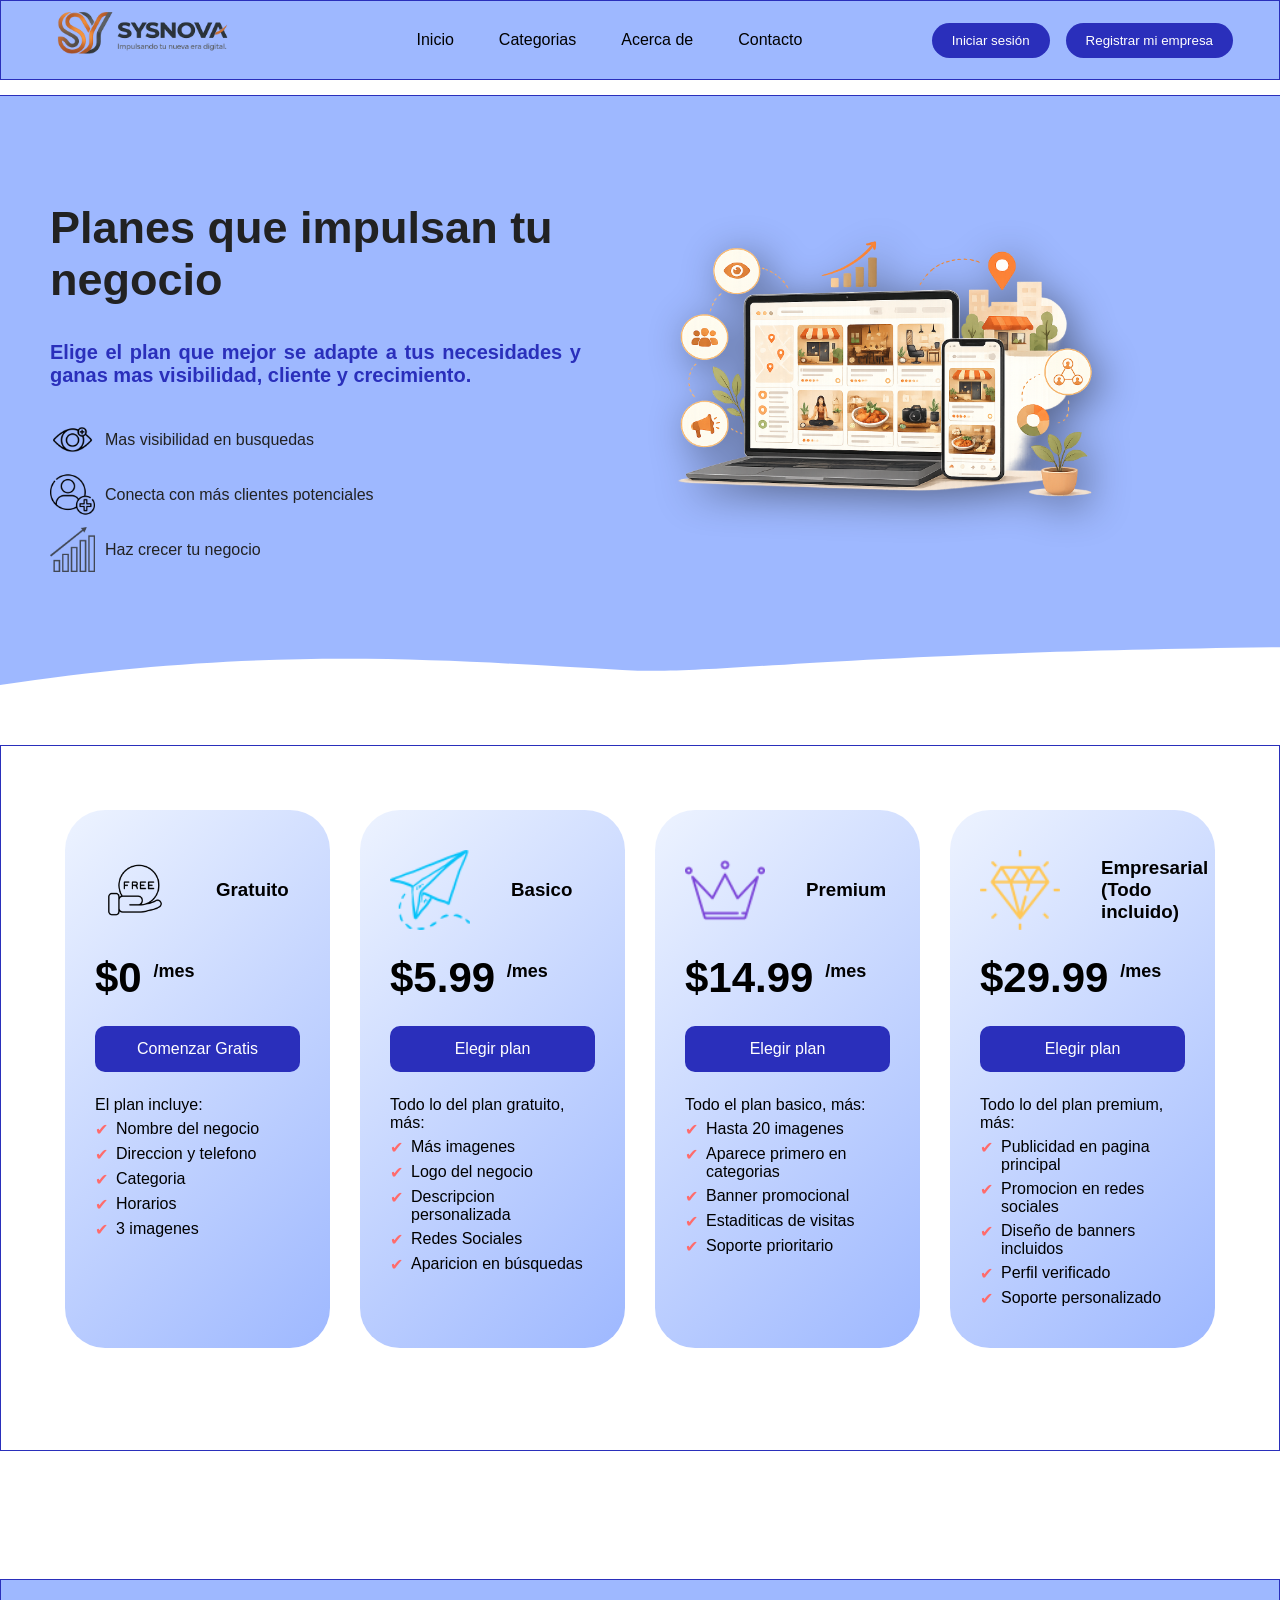
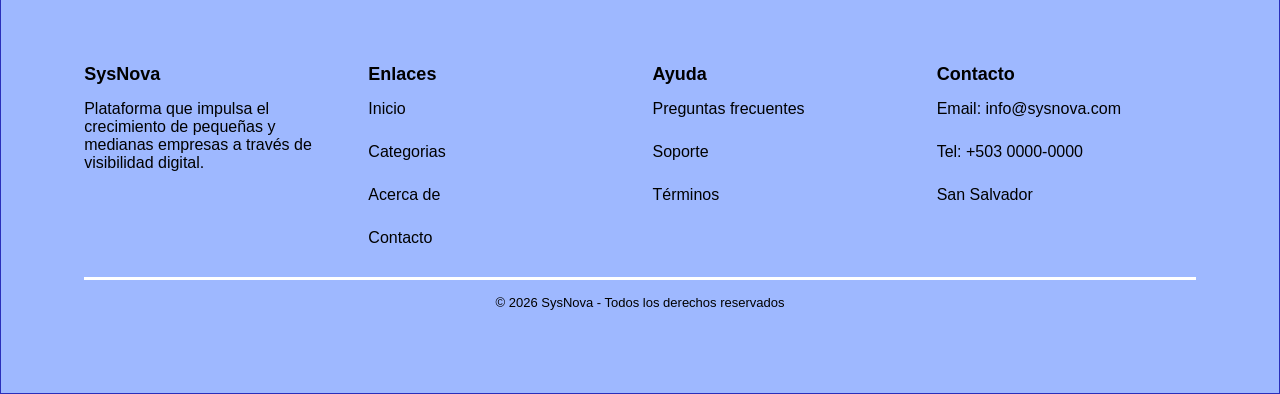
<file: paginas/servicios.html>
<!DOCTYPE html>
<html lang="es">
<head>
    <meta charset="UTF-8">
    <meta name="viewport" content="width=device-width, initial-scale=1.0">
    <title>Galeria</title>
    <link rel="icon" href="../img/logo.png">
    <link rel="stylesheet" href="../css/estiloServicios.css">
</head>
<body>
    <header>
    <img src="../img/logo.png" class="logo">
    <button class="hamburguesa" onclick="toggleMenu()">&#9776;</button>
        <nav class="menu">
        <ul>
            <li><a href="../index.html">Inicio</a></li>
            <li><a href="categorias.html">Categorias</a></li>
            <li><a href="acercade.html">Acerca de</a></li>
            <li><a href="contacto.html">Contacto</a></li>
        </ul> 
        </nav>
        <ul class="registro">    
            <li><button onclick="abrirModalLogin()">Iniciar sesión</button></li>
            <li><button onclick="abrirModal()">Registrar mi empresa</button></li>
        </ul>  
    </header>

    <section class="banner">
        <div class="banner-texto">
            <h1>Planes que impulsan tu negocio</h1>
            <h3>Elige el plan que mejor se adapte a tus necesidades y ganas mas visibilidad, cliente y crecimiento.</h3>
            <div class="banner-beneficios">
                <div class="beneficio"><img src="../img/imgservicios/visibilidad.png" alt="">Mas    visibilidad en busquedas</div>
                <div class="beneficio"><img src="../img/imgservicios/masusuarios.png" alt="">Conecta con más clientes potenciales</div>
                <div class="beneficio"><img src="../img/imgservicios/creciente.png" alt="">Haz crecer tu negocio</div>
            </div>
        </div>

        <div class="banner-img">
        <img src="../img/imgservicios/fondoBanner.png" alt="banner">
        </div>

        <svg class="curva" viewBox="0 0 1440 320" preserveAspectRatio="none">
        <path fill="white" d="M0,200 C300,120 500,150 700,170 C900,190 1100,20 3940,220 L1440,320 L0,320 Z"></path>
        </svg>
    </section>

    <section class="contenedor-planes">
        <div class="planes">
            <div class="plan1">
                <div class="titulo">
                <img src="../img/imgservicios/gratis.png" alt="img" style="width: 80px; height: auto;">
                <h3>Gratuito</h3>
                </div>
                <h4>$0 <sup style="font-size: 18px;">/mes</sup></h4>
                <a href="">Comenzar Gratis</a>
                <ul class="plan-incluido">
                    El plan incluye: 
                    <li>Nombre del negocio</li>
                    <li>Direccion y telefono</li>
                    <li>Categoria</li>
                    <li>Horarios</li>
                    <li>3 imagenes</li>
                </ul>
            </div>
            <div class="plan2">
                <div class="titulo">
                <img src="../img/imgservicios/basico.png" alt="img" style="width: 80px; height: auto;">
                <h3>Basico</h3>
                </div>
                <h4>$5.99 <sup style="font-size: 18px;">/mes</sup></h4>
                <a href="">Elegir plan</a>
                <ul class="plan-incluido">
                    Todo lo del plan gratuito, más:
                    <li>Más imagenes</li>
                    <li>Logo del negocio</li>
                    <li>Descripcion personalizada</li>
                    <li>Redes Sociales</li>
                    <li>Aparicion en búsquedas</li>
                </ul>
            </div>
            <div class="plan3">
                <!--<div class="linea">MÁS POPULAR</div> -->
                <div class="titulo">
                <img src="../img/imgservicios/premiun.png" alt="img" style="width: 80px; height: auto;">
                <h3>Premium</h3>
                </div>
                <h4>$14.99 <sup style="font-size: 18px;">/mes</sup></h4>
                <a href="">Elegir plan</a>
                <ul class="plan-incluido">
                    Todo el plan basico, más: 
                    <li>Hasta 20 imagenes</li>
                    <li>Aparece primero en categorias</li>
                    <li>Banner promocional</li>
                    <li>Estaditicas de visitas</li>
                    <li>Soporte prioritario</li>
                </ul>
            </div>
            <div class="plan4">
                <div class="titulo">
                <img src="../img/imgservicios/empresarial.png" alt="img" style="width: 80px; height: auto;">
                <h3>Empresarial (Todo incluido)</h3>
                </div>
                <h4>$29.99 <sup style="font-size: 18px;">/mes</sup></h4>
                <a href="">Elegir plan</a>
                <ul class="plan-incluido">
                    Todo lo del plan premium, más:
                    <li>Publicidad en pagina principal</li>
                    <li>Promocion en redes sociales</li>
                    <li>Diseño de banners incluidos</li>
                    <li>Perfil verificado</li>
                    <li>Soporte personalizado</li>
                </ul>
            </div>
        </div>

    </section>
<!--Empieza footer -->
<footer class="footer">   
    <div class="footer_container">

    <div class="footer-col">
        <h3>SysNova</h3>
        <p>Plataforma que impulsa el crecimiento de pequeñas y medianas empresas a través de visibilidad digital.</p>
    </div>

    <div class="footer-col">
    <h3>Enlaces</h3>
    <ul>
        <li><a href="index.html">Inicio</a></li>
        <li><a href="paginas/categorias.html">Categorias</a></li>
        <li><a href="paginas/acercade.html">Acerca de</a></li>
        <li><a href="paginas/contacto.html">Contacto</a></li>
    </ul>
    </div>

    <div class="footer-col">
    <h3>Ayuda</h3>
    <ul>
        <li><a href="#">Preguntas frecuentes</a></li>
        <li><a href="https://chat.whatsapp.com/Ka7jsr1b1MmJFiYyXJG0tu?s=cl&p=a&mlu=4">Soporte</a></li>
        <li><a href="#">Términos</a></li>
    </ul>
    </div>

    <div class="footer-col">
    <h3>Contacto</h3>
    <ul>
        <li>Email: info@sysnova.com</li>
        <li>Tel: +503 0000-0000</li>
        <li>San Salvador</li>
    </ul>
    </div>

    </div>

    <div class="footer-bottom">
        <p>© 2026 SysNova - Todos los derechos reservados</p>
    </div>
</footer>


    <!--Ventana emergente registro-->
<div id="modal" class="modal">
    <div class="modal-contenido">
        <span class="cerrar" onclick="cerrarModal()">&times;</span>
        <h2>Registro de Empresa</h2>

        <form action="">
        <label for="nombre" class="form-label">Nombre de la empresa</label>
            <input type="text" placeholder="Escriba aqui" class="form-control" required>
        <label for="Correo">Correo</label>
            <input type="email" placeholder="Escriba aqui" class="form-control" required>
        <label for="telefono">Telefono</label>
            <input type="tel" placeholder="Escriba aqui" required>
            <textarea placeholder="Descripcion" name="descripcion"></textarea>
            <input type="submit" value="Registrar">
        </form>
    </div>
</div>

<!-- Ventana emergente inicio de sesion -->

<div id="modalLogin" class="modal" >
  <div class="modal-contenido">
    <span class="cerrar" onclick="cerrarModalLogin()">&times;</span>
    <h2>Inicia Sesión</h2>

    <form action="">
    <label for="correo">Correo</label>
        <input type="email" placeholder="Escriba aqui" required>
    <label for="password">Contraseña</label>
        <input type="password" placeholder="Escriba aqui" required>
        <h5 class="forgotpassword">¿Olvidaste tu contraseña?</h5>
        <h5 class="forgotpassword"><a href="#" style="color: #2a2fbb">Recuperar contraseña</a></h5>
    <input type="submit" value="Iniciar Sesión">
    </form>
  </div>
</div>
<script src="../javascript/script.js"></script>
</body>
</html>
</file>
<file: css/estiloindex.css>
* {
    /* outline: 1px solid red; */
    margin: 0;
    padding: 0;
    box-sizing: border-box;
}

body {
    font-family: 'Segoe UI', Tahoma, Geneva, Verdana, sans-serif;
    overflow-x: hidden;
}

/* menu */
header{
        height: 5rem;
        background: #9eb8ff;
        border: 1px solid #2a2fbb;
        width: 100%;
        display: flex;
        justify-content: space-between;
        align-items: center;
        margin-bottom: 15px;
        padding: 0 16px;
    }

.menu   {
        justify-content: center;
        list-style: none;
        display: flex;    
        gap: 50px;
        float: initial;
    }

.menu ul {
    display: flex;
    gap: 25px;
}

a {
    text-decoration: none;
    color: #000000;
}

.menu li {
    transition: background 0.3s;
    transition: transform 0.4s;
    padding: 10px;
}

.menu li:hover{
        background-color: #edf3ff;
        border-radius: 20px;
        padding: 8px;
        transform: scale(1);
        }

ul {
    list-style: none;
    display: flex;
    gap: 25px;
}

.logo   {
    height: 180px;
}

.registro {
    display: flex;
    align-items: center;
    gap: 16px;
    margin-right: 30px;
}  


.registro button {
    padding: 10px 20px;
    border: none;
    border-radius: 20px;
    background: #2a2fbb;
    cursor: pointer;
    color: #ffffff;
}

/* banner */

.banner {
    position: relative;
    background: #9eb8ff;
    border-top: 1px solid #2a2fbb;
    height: 500px;
    display: flex;
    align-items: center;
    justify-content: space-between;
    padding: 0 60px;
}

.banner-texto {
    color: #222222;
    max-width: 400%;
    
}

.banner-texto h1 {
    font-size: 40px;
    margin-bottom: 15px;
}

.banner-texto p {
    font-size: 18px;
    margin-bottom: 20px;
}

button {
    padding: 10px 20px;
    border: none;
    border-radius: 20px;
    background: #2a2fbb;
    color: #ffffff;
    cursor: pointer;
}


.banner-img img {
    width: 70%;
    margin-left: 20%;
    
}


.curva {
    position: absolute;
    bottom: 0;
    left: 0;
    width: 100%;
    height: 160px;
}

/* carrusel */ 

.carousel-section {
    background: #9eb8ff;
    padding-top: 40px;
    text-align: center;
    padding-bottom: 30px;
    width: 100%;


}

.carousel-section h2 {
    font-size: 28px;
    font-weight: 700;
    color: #2b2d42;
    margin-bottom: 8px;
}

.carousel-section p {
    color: black;
    font-size: 15px;
    margin-bottom: 30px;
}

.carousel-wrapper {
    position: relative;
    overflow: hidden;
    border-radius: 16px;
    max-width: 900px;
    margin: 0 auto;
}

.carousel-slide img {
        width: 100%;
        height: 100%;
        object-fit: cover;
        object-position: center;
    }

.carousel-track {
    display: flex;
    transition: transform 0.5s ease;
}

.carousel-slide {
    min-width: 100%;
    height: 400px;
    display: flex;
    align-items: center;
    justify-content: center;
    flex-direction: column;
    gap: 12px;
    padding: 30px;
    background: linear-gradient(135deg, #edf3ff);
    border-radius: 16px;
}

.slide-icon {
    font-size: 56px;
    margin-bottom: 4px;
}

.slide-title {
    font-size: 22px;
    font-weight: 700;
    color: #2a2fbb;
}

.slide-desc {
    font-size: 15px;
    color: #2b2d42;
    max-width: 500px;
    line-height: 1.6;
}

.carousel-btn {
    position: absolute;
    top: 50%;
    transform: translateY(-50%);
    background: #ffffff;
    border: 2px solid #2a2fbb;
    color: #2a2fbb;
    font-size: 20px;
    width: 44px;
    height: 44px;
    border-radius: 50%;
    cursor: pointer;
    display: flex;
    align-items: center;
    justify-content: center;
    z-index: 10;
    transition: background 0.3s, color 0.3s;
}

.carousel-btn:hover {
    background: #2a2fbb;
    color: #ffffff;
}

.btn-prev { left: 12px; }
.btn-next { right: 12px; }

.dots {
    display: none;
    margin: 0;
}

.dot {
    width: 10px;
    height: 10px;
    border-radius: 50%;
    background: #9eb8ff;
    cursor: pointer;
    transition: background 0.3s, transform 0.3s;
    border: none;
}

.dot.active {
    background: #2a2fbb;
    transform: scale(1.3);
}

/* contenido  */ 

.contenido_container {
    background: #9eb8ff;
    margin-top: 0;
    padding-top: 60px;
}

.servicios {
    background: #9eb8ff;
    text-align: center;
} 

.servicios h1 {
    padding-top: 0;
    margin-bottom: 3rem;
}


.cards {
    display: flex;
    align-items: center;
    justify-content: center;
    margin-top: 20px;
}

.cards img {
    width: 150px;
    height: 150px;
    margin-bottom: 10%;
    margin-top: 5%;
}

.card {
    background: #edf3ff;
    border: 1px solid #2a2fbb;
    display: block;
    text-align: center;
    margin: 15px;
    height: 300px;
    width: 350px;
    border-radius: 30px;
    padding: 15px;
    transition: transform 0.3s;
}

.card:hover {
    transform: scale(0.95);
}

span {
    font-weight: bold;
}

.descripcion {
    color: #666;
}


.contenido {
    background-color: #9eb8ff;
    width: auto;
    padding: 20px;
    border-bottom: 1px solid #2a2fbb;
    display: flex;
    justify-content: center;

}

.objetivo {
    background: #edf3ff;
    border: 1px solid #2a2fbb;
    height: 30%;
    width: 60%;
    display: flex;
    gap: 1rem;
    border-radius: 90px;
    padding: 2%;
    overflow: hidden;
} 

.objetivo img {
    width: 200px;
    height: auto;
}


/* categorias destacadas */

.categorias-destacadas {
    background: #9eb8ff;
    text-align: center;
    padding: 60px 40px 40px;
}

.categorias-destacadas h2 {
    font-size: clamp(1.4rem, 3vw, 2rem);
    font-weight: 700;
    margin-bottom: 2rem;
    color: #2b2d42;
}

.categorias-grid {
    display: flex;
    flex-wrap: wrap;
    justify-content: center;
    gap: 20px;
    max-width: 900px;
    margin: 0 auto 30px;
}

.categoria-item {
    background: #edf3ff;
    border: 1px solid #2a2fbb;
    border-radius: 16px;
    padding: 20px 28px;
    display: flex;
    flex-direction: column;
    align-items: center;
    gap: 10px;
    width: 130px;
    text-decoration: none;
    color: #2b2d42;
    transition: transform 0.3s, background 0.3s;
    cursor: pointer;
}

.categoria-item:hover {
    transform: translateY(-5px);
    background: #2a2fbb;
    color: #ffffff;
}

.categoria-icono {
    font-size: 2rem;
}

.categoria-item span {
    font-size: 0.85rem;
    font-weight: 600;
    text-align: center;
}

.btn-ver-mas {
    display: inline-block;
    padding: 10px 28px;
    border: 2px solid #2a2fbb;
    border-radius: 20px;
    background: transparent;
    color: #2a2fbb;
    font-weight: 600;
    text-decoration: none;
    transition: background 0.3s, color 0.3s;
    cursor: pointer;
}

.btn-ver-mas:hover {
    background: #2a2fbb;
    color: #ffffff;
}


/* ventana emegente */

.modal {
    display: none;
    position: fixed;
    top: 0;
    left: 0;
    width: 100%;
    height: 100%;
    background: rgba(0,0,0,0.5);
    justify-content: center;
    align-items: center;
    opacity: 0;
    transition: opacity 0.3s ease;
    z-index: 1000;
}

.modal.activo {
    display: flex;
    opacity: 1;
}

.modal-contenido form {
    display: flex;
    flex-direction: column;
    gap: 10px;

}

.modal-contenido {
    background: #ffffff;
    padding: 60px;
    border-radius: 12px;
    width: 400px;
    position: relative;
    transform: scale(0.8);
    transition: transform 0.3s ease;
}

.modal.activo .modal-contenido {
    transform: scale(1);
}

.cerrar {
    position: absolute;
    top: 10px;
    right: 15px;
    font-size: 22px;
    cursor: pointer;
}

.modal-contenido input,
.modal-contenido textarea {
    width: 100%;
    margin: 2px 0;
    padding: 10px;
    border-radius: 8px;
    border: 1px solid #ccc;
}

.forgotpassword {
    margin: 1px;
}

.modal-contenido input[type="submit"] {
    background: #2a2fbb;
    color: #ffffff;
    border: none;
    cursor: pointer;
    transition: 0.3s;
    margin-top: 8px;
}

.modal-contenido input[type="submit"]:hover {
    background: #9eb8ff;
    color: #000000;
    border: 2px solid #2a2fbb;
}

/* footer */

.footer {
    background: #9eb8ff;
    color: #000000;
    padding: 5.2rem;
    font-family: 'Segoe UI', Tahoma, Geneva, Verdana, sans-serif;
    border: 1px solid #2a2fbb;
}

.footer_container {
    display: grid;
    grid-template-columns: repeat(4, 1fr);
    gap: 25px;
    max-width: 1200px;
    margin: auto;
}

.footer-col h3 {
    margin-bottom: 15px;
    font-size: 18px;
}

.footer-col ul {
    display: flex;
    flex-direction: column;
    list-style: none;
    padding: 0;
}

.footer-col ul li a {
    text-decoration: none;
    color: #000000;
    transform: 0.3s;
}

.footer-col ul li a:hover {
    color: white;
}

.footer-bottom {
    text-align: center;
    border-top: 3px solid rgb(255, 255, 255);
    margin-top: 30px;
    padding-top: 15px;
    font-size: 13px;
}


/* RESPONSIVE */

/* Botón hamburguesa — oculto en escritorio */
.hamburguesa {
    display: none;
    background: none;
    border: 2px solid #2a2fbb;
    font-size: 1.5rem;
    cursor: pointer;
    color: #2a2fbb;
    padding: 4px 10px;
    border-radius: 6px;
}

@media (max-width: 1280px) and (min-width: 1025px) {

    .banner {
        padding: 0 30px;
    }

    .menu {
        gap: 10px;
    }

    .menu li {
        padding: 6px 8px;
        font-size: 0.85rem;
    }

    .registro {
        gap: 8px;
        margin-right: 10px;
    }

    .registro button {
        padding: 8px 12px;
        font-size: 0.85rem;
    }

    .logo {
        height: 80px;
    }

    .card {
        width: 65%;
        height: auto;
    }

    .card img {
        width: 55%;
        height: auto;
        padding-right: 5px;
       
    }

    .objetivo {
        width: 80%;
        padding: 30px;
    }
}

/*  TABLET (max 1024px)  */
@media (max-width: 1025px) {

    header {
        height: auto !important;
        min-height: 5rem;
        flex-wrap: wrap;
        padding: 10px 16px;
    }

    .logo {
        height: 100px;
        width: auto;
    }

    .hamburguesa {
        display: block !important;
    }

    .menu {
        display: none !important;
        width: 100%;
        order: 3;
        background: #9eb8ff;
    }

    .menu.abierto {
        display: block !important;
    }

    .menu ul {
        flex-direction: column;
        gap: 0;
        padding: 8px 0;
    }

    .menu li {
        padding: 10px 16px;
        border-bottom: 2px solid #ffffff;
        border-radius: 50px;
    }

    .registro {
        display: none !important;
        width: 100%;
        order: 4;
        flex-direction: column;
        align-items: flex-start;
        padding: 8px 16px;
        gap: 10px;
        margin-right: 0;
    }

    .registro.abierto {
        display: flex !important;
    }


    /* Banner apilado */
    .banner {
        flex-direction: column;
        height: auto;
        padding: 40px 30px 140px;
        text-align: center;
    }

    .banner-texto h1 {
        font-size: 2rem;
    }

    .banner-texto p {
        font-size: 1rem;
    }

    .banner-img img {
        width: 70%;
        margin: 20px auto 0;
    }

    /* Cards en columna */
    .cards {
        flex-direction: column;
        align-items: center;
    }

    .card {
        width: 55%;
        height: auto;
    }

    .card img {
        width: 45%;
        height: auto;
    }

    /* Objetivo */
    .objetivo {
        width: 65%;
        height: auto;
        flex-direction: column;
        border-radius: 40px;
        padding: 30px;
    }

    .objetivo img {
        width: 75%;
        height: auto;
        padding-left: 30%;
    }

    .contenido {
        height: auto;
        padding-bottom: 3rem;
        margin-bottom: 60px;
    }

    /* Footer 2 columnas */
    .footer_container {
        grid-template-columns: repeat(2, 1fr);
    }

    .footer {
        padding: 3rem 2rem;
    }

    .modal-contenido {
        width: 90%;
        padding: 30px 20px;
    }
}

/* (MÓVIL (max 600px)  */
@media (max-width: 600px) {

    .banner {
        padding: 30px 20px 130px;
    }

    .banner-texto h1 {
        font-size: 1.5rem;
    }

    .banner-texto p {
        font-size: 0.95rem;
    }

    .banner-img img {
        width: 90%;
    }

    .card {
        width: 75%;
    }

    .card img {
        width: 50%;
        height: auto;
    }

    .objetivo {
        width: 75%;
        height: auto;
        text-align: center;
        border-radius: 30px;
        padding: 30px 20px;
    }

    .objetivo img {
        width: 75%;
        height: auto;
        padding-left: 60px;
    
    }

    .carousel-slide {
        height: 200px;
    }

    .carousel-slide img {
        width: 100%;
        height: 100%;
        object-fit: cover;
        object-position: center;
    }

    /* Footer */
    .footer_container {
        grid-template-columns: repeat(2, 1fr);
    }

    .footer {
        padding: 2.5rem 1.5rem;
        
    }

    .modal-contenido {
        width: 95%;
        padding: 25px 15px;
    }
}
</file>
<file: css/estiloAcerca.css>
* {
    /* outline: 1px solid red; */
    margin: 0;
    padding: 0;
    box-sizing: border-box;
    
}

body {
    font-family: 'Segoe UI', Tahoma, Geneva, Verdana, sans-serif;
    display: flex;
    flex-direction: column;
    min-height: 100vh;

}

/* menu */
header{
        height: 5rem;
        background: #9eb8ff;
        border: 1px solid #2a2fbb;
        width: 100%;
        display: flex;
        justify-content: space-between;
        align-items: center;
        margin-bottom: 15px;
        padding: 0 16px;
    }

.menu   {
        justify-content: center;
        list-style: none;
        display: flex;    
        gap: 50px;
        float:initial ;
        }

.menu ul {
    display: flex;
    gap: 25px;
}

a {
    text-decoration: none;
    color: #000000;
}

.menu li {
    transition: background 0.3s;
    transition: transform 0.4s;
    padding: 10px;
}

ul {
    list-style: none;
    display: flex;
    gap: 25px;
}

.menu li:hover{
        background-color: #edf3ff;
        border-radius: 20px;
        padding: 8px;
        transform: scale(1);
        }

.logo   {
    height: 180px;
    }


.registro {     
    display: flex;
    align-items: center;
    gap: 16px;
    margin-right: 30px;
}

.registro button {
    padding: 10px 20px;
    border: none;
    border-radius: 20px;
    background: #2a2fbb;
    cursor: pointer;
    color: #ffffff;
}


/* Contenido */
.about{
    padding:90px 8%;
    background:#ffff;
    flex: 1;
}

.about-content{
    display:grid;
    grid-template-columns:1.2fr 1fr;
    gap:50px;
    align-items:center;
}

.about-text span{
    color:#ff6b6b;
    font-weight:bold;
    letter-spacing:1px;
}

.about-text h2{
    font-size:52px;
    margin:20px 0;
    line-height:1.2;
}

.about-text p{
    color:#666;
    line-height:1.8;
    margin-bottom:20px;
    font-size:17px;
}

.about-text button{
    padding:15px 28px;
    background:#2a2fbb;
    border:none;
    border-radius:12px;
    cursor:pointer;
    font-weight:bold;
    margin-top:10px;
}

.about-text a {
    color: #ffffff;
}


.about-boxes{
    display:flex;
    flex-direction:column;
    gap:25px;
}

.about-card{
    backdrop-filter: blur(20px);
    background: linear-gradient(135deg, #edf3ff, #9eb8ff);
    border: 1px solid #2a2fbb;
    padding:30px;
    border-radius:20px;
    box-shadow:0 5px 20px rgba(0,0,0,0.1);
    transition:0.3s;
}

.about-card:hover{
    transform:translateY(-5px);
}

.about-card h3{
    color:  #2a2fbb;
    margin-bottom:15px;
    font-size:24px;
}

.about-card p {
    color:#000000 !important;
    line-height:1.7;
}

.about-card ol li {
    color: #000000 !important;
}

/* ventana emegente */

.modal {
    display: none;
    position: fixed;
    top: 0;
    left: 0;
    width: 100%;
    height: 100%;
    background: rgba(0,0,0,0.5);
    justify-content: center;
    align-items: center;
    opacity: 0;
    transition: opacity 0.3s ease;
    z-index: 1000;
}

.modal.activo {
    display: flex;
    opacity: 1;
}

.modal-contenido form {
    display: flex;
    flex-direction: column;
    gap: 8px;
}

.modal-contenido {
    background: #ffffff;
    padding: 50px;
    border-radius: 12px;
    width: 400px;
    position: relative;
    transform: scale(0.8);
    transition: transform 0.3s ease;
}

.modal.activo .modal-contenido {
    transform: scale(1);
}

.cerrar {
    position: absolute;
    top: 10px;
    right: 15px;
    font-size: 22px;
    cursor: pointer;
}

.modal-contenido input,
.modal-contenido textarea {
    width: 100%;
    margin: 2px 0;
    padding: 7px;
    border-radius: 8px;
    border: 1px solid #ccc;
}

.forgotpassword {
    margin: 1px;
    
}

.modal-contenido input[type="submit"] {
    background: #2a2fbb;
    color: #ffffff;
    border: none;
    cursor: pointer;
    transition: 0.3s;
    margin-top: 8px;
}

.modal-contenido input[type="submit"]:hover {
    background: #9eb8ff;
    color: #000000;
    border: 2px solid #2a2fbb;
}

/* footer */

.footer {
    background: #9eb8ff;
    color: #000000;
    padding: 5.2rem;
    font-family: 'Segoe UI', Tahoma, Geneva, Verdana, sans-serif;
}

.footer_container {
    display: grid;
    grid-template-columns: repeat(4, 1fr);
    gap: 25px;
    max-width: 1200px;
    margin: auto;
}

.footer-col h3 {
    margin-bottom: 15px;
    font-size: 18px;
}

.footer-col ul {
    display: flex;
    flex-direction: column;
    list-style: none;
    padding: 0;
}

.footer-col ul li a {
    text-decoration: none;
    color: #000000;
    transform: 0.3s;
}

.footer-col ul li a:hover {
    color: white;
}

.footer-bottom {
    text-align: center;
    border-top: 3px solid rgb(255, 255, 255);
    margin-top: 30px;
    padding-top: 15px;
    font-size: 13px;
}


/* boton hamburguesa */

.hamburguesa {
    display: none;
    background: none;
    border: 2px solid #2a2fbb;
    font-size: 1.5rem;
    cursor: pointer;
    color: #2a2fbb;
    padding: 4px 10px;
    border-radius: 6px;
}

/* RESPONSIVE */

@media(max-width: 1025px) {

    /* expande verticalmente el header */
    header  {
        height: auto !important;
        min-height: 5rem;
        flex-wrap: wrap;
        padding: 10px 16px;
    }

    .logo {
        height: 100px;
        width: auto;
    }

    .hamburguesa {
        display: block !important;
    }

    /* Ocultar menu y registro */

    .menu {
        display: none !important;
        width: 100%;
        order: 3;
        background: #9eb8ff;
    }

    .menu.abierto {
        display: block !important;
    }

    .menu ul {
        flex-direction: column;
        gap: 0;
        padding: 8px 0;
    }

    .menu li {
        padding: 10px 16px;
        border-bottom: 2px solid white;
        border-radius: 50px;
    }

    .registro {
        display: none !important;
        width: 100%;
        order: 4;
        flex-direction: column;
        align-items: flex-start;
        padding: 8px 16px;
        gap: 10px;
        margin-right: 0;
    }

    .registro.abierto {
        display: flex !important;
    }

    .about-content{
        grid-template-columns:1fr;
    }

    .about-text h2{
        font-size:40px;
    }

    .header {
        height: auto;
        min-height: 5rem;
        flex-wrap: wrap;
        padding: 10px 16px;
    }

    /* Footer 2 columnas */
    .footer_container {
        grid-template-columns: repeat(2, 1fr);
    }

    .footer {
        padding: 3rem 2rem;
    }

    .modal-contenido {
        width: 90%;
        padding: 30px 20px;
    }

}

@media (max-width: 600px) {

    /* Footer */
    .footer_container {
        grid-template-columns: repeat(2, 1fr);
    }

    .footer {
        padding: 2.5rem 1.5rem;
        
    }

    .modal-contenido {
        width: 95%;
        padding: 25px 15px;
    }

}
</file>
<file: css/estiloCat.css>
* {
    margin: 0;
    padding: 0;
    box-sizing: border-box;
}

body {
    font-family: 'Segoe UI', Tahoma, Geneva, Verdana, sans-serif;
    overflow-x: hidden;
}

header *,
header *::before,
header *::after {
    box-sizing: border-box !important;
    margin: 0 !important;
    padding: 0 !important;
}


header  {
        height: 5rem;
        background: #9eb8ff;
        border: 1px solid #2a2fbb;
        width: 100%;
        display: flex;
        justify-content: space-between;
        align-items: center;
        margin-bottom: 15px;
        padding: 0 16px;
    }

.menu   {
        justify-content: center;
        list-style: none;
        display: flex ;    
        gap: 50px;
        float:initial;
    }

.menu ul {
    display: flex;
    gap: 25px;
}

a {
    text-decoration: none;
    color: #000000;
        }

.menu li {
    transition: background 0.3s !important;
    transition: transform 0.4s !important; 
    padding: 10px !important;
}

ul {
    list-style: none;
    display: flex;
    gap: 25px;
}

.menu li:hover{
    background-color: #edf3ff;
    border-radius: 20px;
    padding: 8px;
    transform: scale(1);
}

.logo  {
    height: 180px;
    }
    

.registro {
    display: flex;
    align-items: center;
    gap: 16px;
    margin-right: 30px;
} 

.registro button {
    padding: 7px 15px !important;
    border: none !important;
    border-radius: 20px !important;
    background: #2a2fbb !important;
    cursor: pointer !important;
    color: #ffffff !important;
}


/* contenido comentarios */

.container {
    transition: transform 0.3s ease, box-shadow 0.3s ease;
    animation: entrada 1s ease-out;
}

.intro {
    background-color: #9eb8ff;
    border-radius: 10px;
    padding: 20px;
    
}

.titulo-galeria {
    font-weight: 700;
    color: #2b2d42;
}

.linea-decorativa {
    width: 60px;
    height: 3px;
    background-color: #ff6b6b;
    margin: 15px auto 0 auto;
    border: none;
    opacity: 1;
}

.tarjeta-galeria {
    border: none;
    border-radius: 12px;
    overflow: hidden;
    box-shadow: 0 4px 15px rgba(0, 0, 0, 0.096);
}

.tarjeta-galeria:hover {
    transform: translateY(-5px);
    box-shadow: 0 8px 25px rgba(0, 0, 0, 0.158);
}

.tarjeta-galeria .card-img-top {
    height: 250px;
    object-fit: cover;
}

.tarjeta-galeria .card-title {
    font-weight: bold;
    font-size: 18px;
    color: #32333a;
}

.tarjeta-galeria .card-text {
    font-size: 14px;
    color: #7a7777;
}

.card-img-top {
    height: 250px !important;
    width: 440px !important;
    object-fit: cover;
    object-position: 10% 100%;

}

.stars {
color: #f4a261;
margin-bottom: 10px;
}


#parrafo {
    border: 1px solid rgba(0, 0, 0, 0.116);
    border-radius: 20px;
    padding: 15px;
    background-color: #ffffff;
    margin-bottom: 20px;
}


.fade-img {
    transition: opacity 0.5s ease-in-out;
    opacity: 1;
}



/* Modal */
.modal {
    display: none;
    position: fixed;
    top: 0;
    left: 0;
    width: 100%;
    height: 100%;
    background: rgba(0,0,0,0.5);
    justify-content: center;
    align-items: center;
    opacity: 0;
    transition: opacity 0.3s ease;
    z-index: 1000;
}

.modal.activo {
    display: flex;
    opacity: 1;
}

.modal-contenido form {
    display: flex;
    flex-direction: column;
    gap: 8px;
}

.modal-contenido {
    background: #ffffff;
    padding: 50px;
    border-radius: 12px;
    width: 400px;
    position: relative;
    transform: scale(0.8);
    transition: transform 0.3s ease;
}

.modal.activo .modal-contenido {
    transform: scale(1);
}

.cerrar {
    position: absolute;
    top: 10px;
    right: 15px;
    font-size: 22px;
    cursor: pointer;
}


.modal-contenido input,
.modal-contenido textarea {
    width: 100%;
    margin: 2px 0;
    padding: 3px;
    border-radius: 8px;
    border: 1px solid #ccc;
}

.forgotpassword {
    margin: 1px;
    font-size: 15px;
}

.forgotpasswordbtn {
    font-size: 15px;
}

.modal-contenido input[type="submit"] {
    background: #2a2fbb;
    color: #ffffff;
    border: none;
    cursor: pointer;
    transition: 0.3s;
    margin-top: 8px;
}

.modal-contenido input[type="submit"]:hover {
    background: #9eb8ff;
    color: #000000;
    border: 2px solid #2a2fbb;
}


/* footer */

.footer {
background: #9eb8ff;
color: #000000;
padding: 2rem;
font-family: 'Segoe UI', Tahoma, Geneva, Verdana, sans-serif;
clear: both;
margin-top: 50px;
}

.footer_container {
    display: grid;
    grid-template-columns: repeat(4, 1fr);
    gap: 25px;
    max-width: 1200px;
    margin: auto;
}

.footer-col h3 {
    margin-bottom: 15px;
    font-size: 18px;
}

.footer-col ul {
    display: flex;
    flex-direction: column;
    list-style: none;
    padding: 0;
}

.footer-col ul li a {
    text-decoration: none;
    color: #000000;
    transform: 0.3s;
}

.footer-col ul li a:hover {
    color: white;
}

.footer-bottom {
    text-align: center;
    border-top: 3px solid rgb(255, 255, 255);
    margin-top: 30px;
    padding-top: 15px;
    font-size: 13px;
}

/* Botón hamburguesa — oculto en escritorio */
.hamburguesa {
    display: none !important;
    background: none !important;
    border: 2px solid #2a2fbb;
    font-size: 1.5rem !important;
    cursor: pointer !important;
    color: #2a2fbb !important;
    padding: 2px 10px !important;
    border-radius: 6px !important;
}

/* RESPONSIVE */

@keyframes entrada {
    from {
        opacity: 0;
        transform: translateY(45px);
    }
    to {
        opacity: 1;
        transform: translateY(0);
    }
}


@media (max-width: 1025px) {

    header {
        height: auto;
        min-height: 5rem;
        flex-wrap: wrap;
        padding: 10px 16px;
    }

    .logo {
        height: 100px;
        width: auto;
    }

    .hamburguesa {
        display: block !important;
    }

    .menu {
        display: none;
        width: 100%;
        order: 3;
        background: #9eb8ff;
    
    }

    .menu.abierto {
        display: block !important;
    }

    .menu ul {
        flex-direction: column;
        gap: 0;
        padding: 8px 0;
    }

    .menu li {
        padding: 10px 16px;
        border-bottom: 2px solid #ffffff;
        border-radius: 50px;
    }

    .registro {
        display: none !important;
        width: 100%;
        order: 4;
        flex-direction: column;
        align-items: flex-start;
        padding: 8px 16px;
        gap: 10px;
        margin-right: 0;
    }

    .registro.abierto {
        display: flex !important;
    }

    .card-img-top {
        object-position: center center;
        object-position: center;
    }

    /* Footer 2 columnas */
    .footer_container {
        grid-template-columns: repeat(2, 1fr);
    }

    .footer {
        padding: 3rem 2rem;
    }

    .modal-contenido {
        width: 90%;
        padding: 30px 20px;
    }
}

@media (max-width: 600px) {

    /* Footer */
    .footer_container {
        grid-template-columns: repeat(2, 1fr);
    }

    .footer {
        padding: 2.5rem 1.5rem;
        
    }

    .modal-contenido {
        width: 95%;
        padding: 25px 15px;
    }

}
</file>
<file: css/estiloContact.css>
* {
    /* outline: 1px solid red; */
    margin: 0;
    padding: 0;
    box-sizing: border-box;
    
}

body {
    font-family: 'Segoe UI', Tahoma, Geneva, Verdana, sans-serif;
    display: flex;
    flex-direction: column;
    min-height: 100vh;
}


header{
        height: 5rem;
        background: #9eb8ff;
        border: 1px solid #2a2fbb;
        width: 100%;
        display: flex;
        justify-content: space-between;
        align-items: center;
        margin-bottom: 15px;
        padding: 0 16px;
    }

    .menu   {
        justify-content: center;
        list-style: none;
        display: flex;    
        gap: 50px;
        float:initial ;
        }

a {
    text-decoration: none;
    color: #000000;
}

.menu li {
    transition: background 0.3s;
    transition: transform 0.4s;
    padding: 10px;
}

ul {
    list-style: none;
    display: flex;
    gap: 25px;
}

.menu li:hover{
        background-color: #edf3ff;
        border-radius: 20px;
        padding: 8px;
        transform: scale(1);
        }

.logo   {
    height: 180px;
    }

.registro {
    display: flex;
    align-items: center;
    gap: 16px;
    margin-right: 30px;
}
        
/* .registro {     
        justify-content: center;
        list-style: none;
        display: flex;
        gap: 2%;
        margin-right: 1%;
    } */

.registro button {
    padding: 10px 20px;
    border: none;
    border-radius: 20px;
    background: #2a2fbb;
    cursor: pointer;
    color: #ffffff;
}


/*contenido de la pagina*/
.contenedorP
{
    display: grid;
    grid-template-columns:repeat(2,1fr);
    gap: 10px;
    padding: 10px;
    background: #9eb8ff;
    border: 1px solid #2a2fbb;
  
    /* background: linear-gradient(120deg, #117c6f, #289c8e, #2fc4b2, #8de5db, #b2f0e8);
    background: linear-gradient(45deg, #218192, #b9efff); */

}

.contenedor1p
{
    padding: 10px;
    height: 100%;

}

.contenedor1p img{
    width: 60%;
    height: 200px;
    text-align: center;
}

.contenedor2p{
    padding: 10px;
    height: 100%;

}

.banner-img img {
    width: 100%;
    height: 480px;

}

.iconos img{
    position:relative;
    left: 40%;
    width: 200px;
    height: 200px;
    text-align: center;
    justify-content: center;
}

.iconos img, h3, p {
    display: flex;
    align-items: center;
    justify-content: center;

}                              

.banner {
    position: relative;
    height: 485px;
    display: inline;
    padding: 0 60px;
    text-align: center;
    align-items: center;
}
.iconos{
    gap: 7px;
    align-items: center;
    justify-content: center;
     box-shadow: 0 4px 6px rgba(28, 29, 28, 0.856); /* Sombra sutil */
    transition: transform 0.2s ease, box-shadow 0.2s ease;
    background: linear-gradient(45deg, #ADD8E6, #FFFFFF);

}

.iconos:hover{
        transform: translateY(-3px); /* Eleva el botón 3 píxeles */
         box-shadow: 0 8px 15px rgba(0, 0, 0, 0.15); /* Sombra más grande */

}

.contenedoriconos{
    display: grid;
    grid-template-columns:repeat(2,1fr);
    gap: 4px;

}
.iconos img{
    height: 100px;
    width: 100px;
}
.tituloform{
    display: flex;
    font-size: 22px;
    margin-bottom: 20px;
    align-items: center;
    justify-content: center;
    animation: bounce 2s infinite;

}
@keyframes bounce{
    0%{transform: translateY(0);}
    40%{transform: translateY(-20px);}
    60%{transform: translateY(-10px);}

}

.form1{
    width: 80%;
    padding: 30px;
    position: relative;
    text-align: center;
    border-radius: 12%;
    box-shadow: 6px 3px 3px 8px rgba(0, 0, 0, 0.15);
    background: linear-gradient(135deg, #edf3ff, #9eb8ff);

}

.controls{
    width: 100%;
    height: 25px;
    margin-bottom: 12px;
    padding: 10px;
    border-radius: 5px;
    margin-bottom: 15px;
    border: #41827E 1px solid;
    font-family: 'Gill Sans', 'Gill Sans MT', Calibri, 'Trebuchet MS', sans-serif;
    font-size: 17px;
}

.textarea{
    height: 120px;
    width: 100%;
    border-radius: 5px;
    margin-bottom: 15px;
    border: #41827E 1px solid;
    font-family: 'Segoe UI', Tahoma, Geneva, Verdana, sans-serif;
    font-size: 17px;
}

.boton{
    border-radius: 5px;
    width: 35%;
    height: 40px;
    padding: 10px;
    font-size: 16px;
    border: #41827E 1px solid;
    background-color: #80c1ec;
    transition: background-color 0.3s ease;

}

.boton:hover{
    transform: translateY(-3px);
    background-color: #1e5ed4;

}

/* MODAL */
.modal {
    display: none;
    position: fixed;
    top: 0;
    left: 0;
    width: 100%;
    height: 100%;
    background: rgba(0,0,0,0.5);
    justify-content: center;
    align-items: center;
    opacity: 0;
    transition: opacity 0.3s ease;
    z-index: 1000;
}

.modal.activo {
    display: flex;
    opacity: 1;
}


.modal-contenido form {
    display: flex;
    flex-direction: column;
    gap: 10px;
}

.modal-contenido {
    background: #ffffff;
    padding: 50px;
    border-radius: 12px;
    width: 400px;
    position: relative;
    transform: scale(0.8);
    transition: transform 0.3s ease;
}

.modal.activo .modal-contenido {
    transform: scale(1);
}

.cerrar {
    position: absolute;
    top: 10px;
    right: 15px;
    font-size: 22px;
    cursor: pointer;
}

.modal-contenido input,
.modal-contenido textarea {
    width: 100%;
    margin: 2px 0;
    padding: 8px;
    border-radius: 8px;
    border: 1px solid #ccc;
}

.forgotpassword {
    margin: 1px;
}

.modal-contenido input[type="submit"] {
    background: #2a2fbb;
    color: #ffffff;
    border: none;
    cursor: pointer;
    transition: 0.3s;
    margin-top: 8px;
}

.modal-contenido input[type="submit"]:hover {
    background: #9eb8ff;
    color: #000000;
    border: 2px solid #2a2fbb;
}

 /* footer*/

.footer {
    /* background: linear-gradient(135deg, #FFD700, #32CD32); */
    background: #9eb8ff;
    color: #000000;
    padding: 5.2rem;
    font-family: 'Segoe UI', Tahoma, Geneva, Verdana, sans-serif;
    border: 1px solid #2a2fbb;
    margin-top: 20px;
}

.footer_container {
    display: grid;
    grid-template-columns: repeat(4, 1fr);
    gap: 25px;
    max-width: 1200px;
    margin: auto;
}

.footer-col h3 {
    margin-bottom: 15px;
    font-size: 18px;
}

.footer-col ul {
    display: flex;
    flex-direction: column;
    list-style: none;
    padding: 0;
}

.footer-col ul li a {
    text-decoration: none;
    color: #000000;
    transform: 0.3s;
}

.footer-col ul li a:hover {
    color: white;
}

.footer-bottom {
    text-align: center;
    border-top: 1px solid rgb(255, 255, 255);
    margin-top: 30px;
    padding-top: 15px;
    font-size: 13px;
}


/* HAMBURGUESA — oculta en escritorio */
.hamburguesa {
    display: none;
    background: none;
    border: 2px solid #2a2fbb;
    font-size: 1.5rem;
    cursor: pointer;
    color: #2a2fbb;
    padding: 4px 10px;
    border-radius: 6px;
}

@media (max-width: 1024px) {

    header {
        height: auto !important;
        min-height: 5rem;
        flex-wrap: wrap;
        padding: 10px 16px;
    }

    .logo {
        height: 100px;
        width: auto;
    }

    .hamburguesa {
        display: block !important;
    }

    /* Menú: oculto por defecto, visible cuando tiene .abierto */
    .menu {
        display: none !important;
        width: 100%;
        order: 3;
        background: #9eb8ff;
    }

    .menu.abierto {
        display: block !important;
    }

    .menu ul {
        flex-direction: column;
        gap: 0;
        padding: 8px 0;
    }

    .menu li {
        padding: 10px 16px;
        border-bottom: 2px solid #ffffff;
        border-radius: 50px;
    }

    /* Registro: oculto por defecto, visible cuando tiene .abierto */
    .registro {
        display: none;
        width: 100%;
        order: 4;
        flex-direction: column;
        align-items: flex-start;
        padding: 8px 16px;
        gap: 10px;
        margin-right: 0;
    }

    .registro.abierto {
        display: flex;
    }

     /* El contenedor principal pasa de 2 columnas a 1 columna */
    .contenedorP {
        grid-template-columns: 1fr; 
    }

    /* La imagen del banner se ajusta para no deformarse */
    .banner-img img {
        height: auto;
        max-height: 350px;
        object-fit: cover;
    }

    /* Footer 2 columnas */
    .footer_container {
        grid-template-columns: repeat(2, 1fr);
    }

    .footer {
        padding: 3rem 2rem;
    }

    .modal-contenido {
        width: 90%;
        padding: 30px 20px;
    }
}

@media screen and (max-width: 600px) {


    /* Los íconos de contacto (Ubicación, Teléfono, etc.) pasan de 2 a 1 columna */
    .contenedoriconos {
        grid-template-columns: 1fr; 
    }

    /* El formulario ocupa todo el ancho disponible */
    .form1 {
        width: 100%;
        padding: 20px;
    }

    /* Footer */
    .footer_container {
        grid-template-columns: repeat(2, 1fr);
    }

    .footer {
        padding: 2.5rem 1.5rem;
        
    }

    .modal-contenido {
        width: 95%;
        padding: 25px 15px;
    }
}
</file>
<file: css/estiloServicios.css>
* {
   /* outline: 1px solid red; */
    margin: 0;
    padding: 0;
    box-sizing: border-box;
}

body {
    display: flex;
    flex-direction: column;
    min-height: 100vh;
    font-family: 'Segoe UI', Tahoma, Geneva, Verdana, sans-serif;
    overflow-x: hidden;
}

/* HEADER / MENU */
header {
    height: 5rem;
    background: #9eb8ff;
    border: 1px solid #2a2fbb;
    width: 100%;
    display: flex;
    justify-content: space-between;
    align-items: center;
    margin-bottom: 15px;
    padding: 0 16px;
}

.menu   {
    justify-content: center;
    list-style: none;
    display: flex;    
    gap: 50px;
    float: initial;
}

.menu ul {
    display: flex;
    gap: 25px;
}

a {
    text-decoration: none;
    color: #000000;
}

.menu li {
    transition: background 0.3s;
    transition: transform 0.4s;
    padding: 10px;
}

.menu li:hover {
    background-color: #edf3ff;
    border-radius: 20px;
    padding: 8px;
    transform: scale(1);
}

ul {
    list-style: none;
    display: flex;
    gap: 25px;
}

.logo {
    height: 180px;
}

.registro {
    display: flex;
    align-items: center;
    gap: 16px;
    margin-right: 30px;
} 

.registro button {
    padding: 10px 20px;
    border: none;
    border-radius: 20px;
    background: #2a2fbb;
    cursor: pointer;
    color: #ffffff;
}


/* BANNER */
.banner {
    position: relative;
    background: #9eb8ff;
    border-top: 1px solid #2a2fbb;
    height: 650px;
    display: grid;
    grid-template-columns: 1fr 1fr;
    align-items: start;
    padding: 0 50px;
}

.banner-texto {
    display: flex;
    flex-direction: column;
    color: #222222;
    margin-top: 18%;
    width: 90%;
    gap: 20px;
}

.banner-beneficios {
    display: flex;
    flex-direction: column;
    gap: 10px;
    margin-top: 10px;
}

.beneficio {
    display: flex;
    align-items: center;
    gap: 10px;
    font-family: Verdana, Geneva, Tahoma, sans-serif;
}

.banner-beneficios img {
    width: 5vh;
}

.banner-texto h1 {
    font-size: 45px;
    margin-bottom: 15px;
    font-family: Verdana, Geneva, Tahoma, sans-serif;
}

.banner-texto h3 {
    font-size: 20px;
    text-align: justify;
    color: #2a2fbb;
    font-family: Verdana, Geneva, Tahoma, sans-serif;
}

.banner-img img {
    display: flex;
    justify-content: center;
    align-items: center;
}

.banner-img img {
    padding-top: 20%;
    width: 80%;
    height: auto;
    filter: drop-shadow(8px 8px 20px rgba(0,0,0,0.45));
}

.curva {
    position: absolute;
    bottom: 0;
    left: 0;
    width: 100%;
    height: 160px;
}

/* PLANES   */
.contenedor-planes {
    padding: 5%;
    padding-bottom: 8%;
    border: 1px solid #2a2fbb;
    flex: 1;
    margin-bottom: 10%;
}

.planes {
    display: flex;
    gap: 30px;
    justify-content: center;
}

.plan1, .plan2, .plan3, .plan4 {
    background: linear-gradient(135deg, #edf3ff, #9eb8ff);
    border-radius: 40px;
    flex: 1;
    min-width: 0;
    display: flex;
    justify-content: flex-start;
    align-items: flex-start;
    flex-direction: column;
    gap: 24px;
    padding: 40px 30px;
    transition: transform 0.3s ease;
}

.plan1:hover,
.plan2:hover,
.plan3:hover,
.plan4:hover {
    transform: scale(1.01);
    box-shadow: 0 10px 30px rgba(0,0,0,0.15);
}

.plan1 a, .plan2 a, .plan3 a, .plan4 a {
    background: #2a2fbb;
    text-align: center;
    width: 100%;
    border-radius: 10px;
    padding: 14px 10px;
    display: block;
    color: #fff;
    transition: transform 0.3s ease, background 0.5s ease;
}

.plan1 a:hover, 
.plan2 a:hover, 
.plan3 a:hover, 
.plan4 a:hover {
    background: #678cf3;
    border: 1px solid #2a2fbb;
}

.plan1 h4, .plan2 h4, .plan3 h4, .plan4 h4 {
    font-size: 42px;
}

.plan-incluido {
    display: flex;
    flex-direction: column;
    gap: 6px;
    width: 100%;
}

.titulo {
    display: flex;
    align-items: center;
    gap: 16px;
    width: 100%;
}

.titulo img {
    flex-shrink: 0;
    margin-right: 25px;
}

.plan1 ul, .plan2 ul, .plan3 ul, .plan4 ul {
    padding: 0;
    width: 100%;
    flex-direction: column;
    gap: 6px;
}

.plan1 ul li, .plan2 ul li, .plan3 ul li, .plan4 ul li {
    display: flex;
    align-items: flex-start;
}

.plan1 ul li::before,
.plan2 ul li::before,
.plan3 ul li::before,
.plan4 ul li::before {
    content: "✔";
    color: #ff6b6b;
    margin-right: 8px;
    flex-shrink: 0;
}



/* MODAL */
.modal {
    display: none;
    position: fixed;
    top: 0;
    left: 0;
    width: 100%;
    height: 100%;
    background: rgba(0,0,0,0.5);
    justify-content: center;
    align-items: center;
    opacity: 0;
    transition: opacity 0.3s ease;
    z-index: 1000;
}

.modal.activo {
    display: flex;
    opacity: 1;
}


.modal-contenido form {
    display: flex;
    flex-direction: column;
    gap: 10px;
}

.modal-contenido {
    background: #ffffff;
    padding: 60px;
    border-radius: 12px;
    width: 400px;
    position: relative;
    transform: scale(0.8);
    transition: transform 0.3s ease;
}

.modal.activo .modal-contenido {
    transform: scale(1);
}

.cerrar {
    position: absolute;
    top: 10px;
    right: 15px;
    font-size: 22px;
    cursor: pointer;
}

.modal-contenido input,
.modal-contenido textarea {
    width: 100%;
    margin: 2px 0;
    padding: 10px;
    border-radius: 8px;
    border: 1px solid #ccc;
}

.forgotpassword {
    margin: 1px;
}

.modal-contenido input[type="submit"] {
    background: #2a2fbb;
    color: #ffffff;
    border: none;
    cursor: pointer;
    transition: 0.3s;
    margin-top: 8px;
}

.modal-contenido input[type="submit"]:hover {
    background: #9eb8ff;
    color: #000000;
    border: 2px solid #2a2fbb;
}

/* FOOTER */
.footer {
    background: #9eb8ff;
    color: #000000;
    padding: 5.2rem;
    font-family: 'Segoe UI', Tahoma, Geneva, Verdana, sans-serif;
    border: 1px solid #2a2fbb;
}

.footer_container {
    display: grid;
    grid-template-columns: repeat(4, 1fr);
    gap: 25px;
    max-width: 1200px;
    margin: auto;
}

.footer-col h3 {
    margin-bottom: 15px;
    font-size: 18px;
}

.footer-col ul {
    display: flex;
    flex-direction: column;
    list-style: none;
    padding: 0;
}

.footer-col ul li a {
    text-decoration: none;
    color: #000000;
    transform: 0.3s;
}

.footer-col ul li a:hover {
    color: white;
}

.footer-bottom {
    text-align: center;
    border-top: 3px solid rgb(255, 255, 255);
    margin-top: 30px;
    padding-top: 15px;
    font-size: 13px;
}


/* HAMBURGUESA — oculta en escritorio */
.hamburguesa {
    display: none;
    background: none;
    border: 2px solid #2a2fbb;
    font-size: 1.5rem;
    cursor: pointer;
    color: #2a2fbb;
    padding: 4px 10px;
    border-radius: 6px;
}



/* RESPONSIVE — TABLET/MÓVIL (max 992px) */
@media (max-width: 1025px) {

    /* --- Header --- */
    header {
        height: auto !important;
        min-height: 5rem;
        flex-wrap: wrap;
        padding: 10px 16px;
    }

    .logo {
        height: 100px;
        width: auto;
    }
    
    .hamburguesa {
        display: block !important;
    }

    /* Menú: oculto por defecto, visible cuando tiene .abierto */
    .menu {
        display: none !important;
        width: 100%;
        order: 3;
        background: #9eb8ff;
    }

    .menu.abierto {
        display: block !important;
    }

    .menu ul {
        flex-direction: column;
        gap: 0;
        padding: 8px 0;
    }

    .menu li {
        padding: 10px 16px;
        border-bottom: 2px solid #ffffff;
        border-radius: 50px;
    }

    /* Registro: oculto por defecto, visible cuando tiene .abierto */
    .registro {
        display: none;
        width: 100%;
        order: 4;
        flex-direction: column;
        align-items: flex-start;
        padding: 8px 16px;
        gap: 10px;
        margin-right: 0;
    }

    .registro.abierto {
        display: flex;
    }

    /* --- Banner --- */
    .banner {
        flex-direction: column;
        height: auto;
        padding: 40px 30px 140px;
        text-align: justify;
    }

    .banner-texto {
        margin-top: 30px;
        width: 100%;
    }

    .banner-texto h1 {
        font-size: 2rem;
    }

    .banner-texto h3 {
        font-size: 16px;
    }

    .banner-img img {
        margin: 20px auto 0;
    }

    /*  Planes una columna */
    .contenedor-planes {
        padding: 30px 16px;
    }

    .planes {
        flex-direction: column;  /* apila en columna */
        align-items: stretch;
        gap: 20px;
    }

    .plan1, .plan2, .plan3, .plan4 {
        flex: none;              /* cancela el flex:1 de escritorio */
        width: 100%;
        padding: 28px 20px;
        gap: 18px;
    }

    .plan1 h4, .plan2 h4, .plan3 h4, .plan4 h4 {
        font-size: 32px;
    }

    /* Footer 2 columnas */
    .footer_container {
        grid-template-columns: repeat(2, 1fr);
    }

    .footer {
        padding: 3rem 2rem;
    }

    .modal-contenido {
        width: 90%;
        padding: 30px 20px;
    }
}

@media (max-width: 600px) {

    .banner {
        grid-template-columns: 1fr;  /* ← una sola columna */
        height: auto;
        padding: 30px 20px 130px;
    }

    .banner-texto {
        margin-top: 20px;
        width: 100%;
    }

    .banner-texto h1 {
        font-size: 1.8rem;
    }

    .banner-texto h3 {
        font-size: 15px;
    }

    .banner-beneficios img{
        width: 35px;
    }

    .banner-img img {
        width: 70%;
        margin: 0 auto;
        padding-top: 20px;
    }


    .modal-contenido {
        width: 90%; /* en móvil se adapta al ancho de pantalla */
        padding: 30px 20px;
    }

    /* Footer */
    .footer_container {
        grid-template-columns: repeat(2, 1fr);
    }

    .footer {
        padding: 2.5rem 1.5rem;
        
    }

    .modal-contenido {
        width: 95%;
        padding: 25px 15px;
    }
}


/* RESPONSIVE — MÓVIL PEQUEÑO (max 576px) 
@media (max-width: 576px) {

    .banner-texto h1 {
        font-size: 24px;
    }

    .banner-texto h3 {
        font-size: 14px;
    }

    .plan1 h4, .plan2 h4, .plan3 h4, .plan4 h4 {
        font-size: 26px;
    }

    .footer_container {
        grid-template-columns: 1fr;
    }

    
} */
</file>
